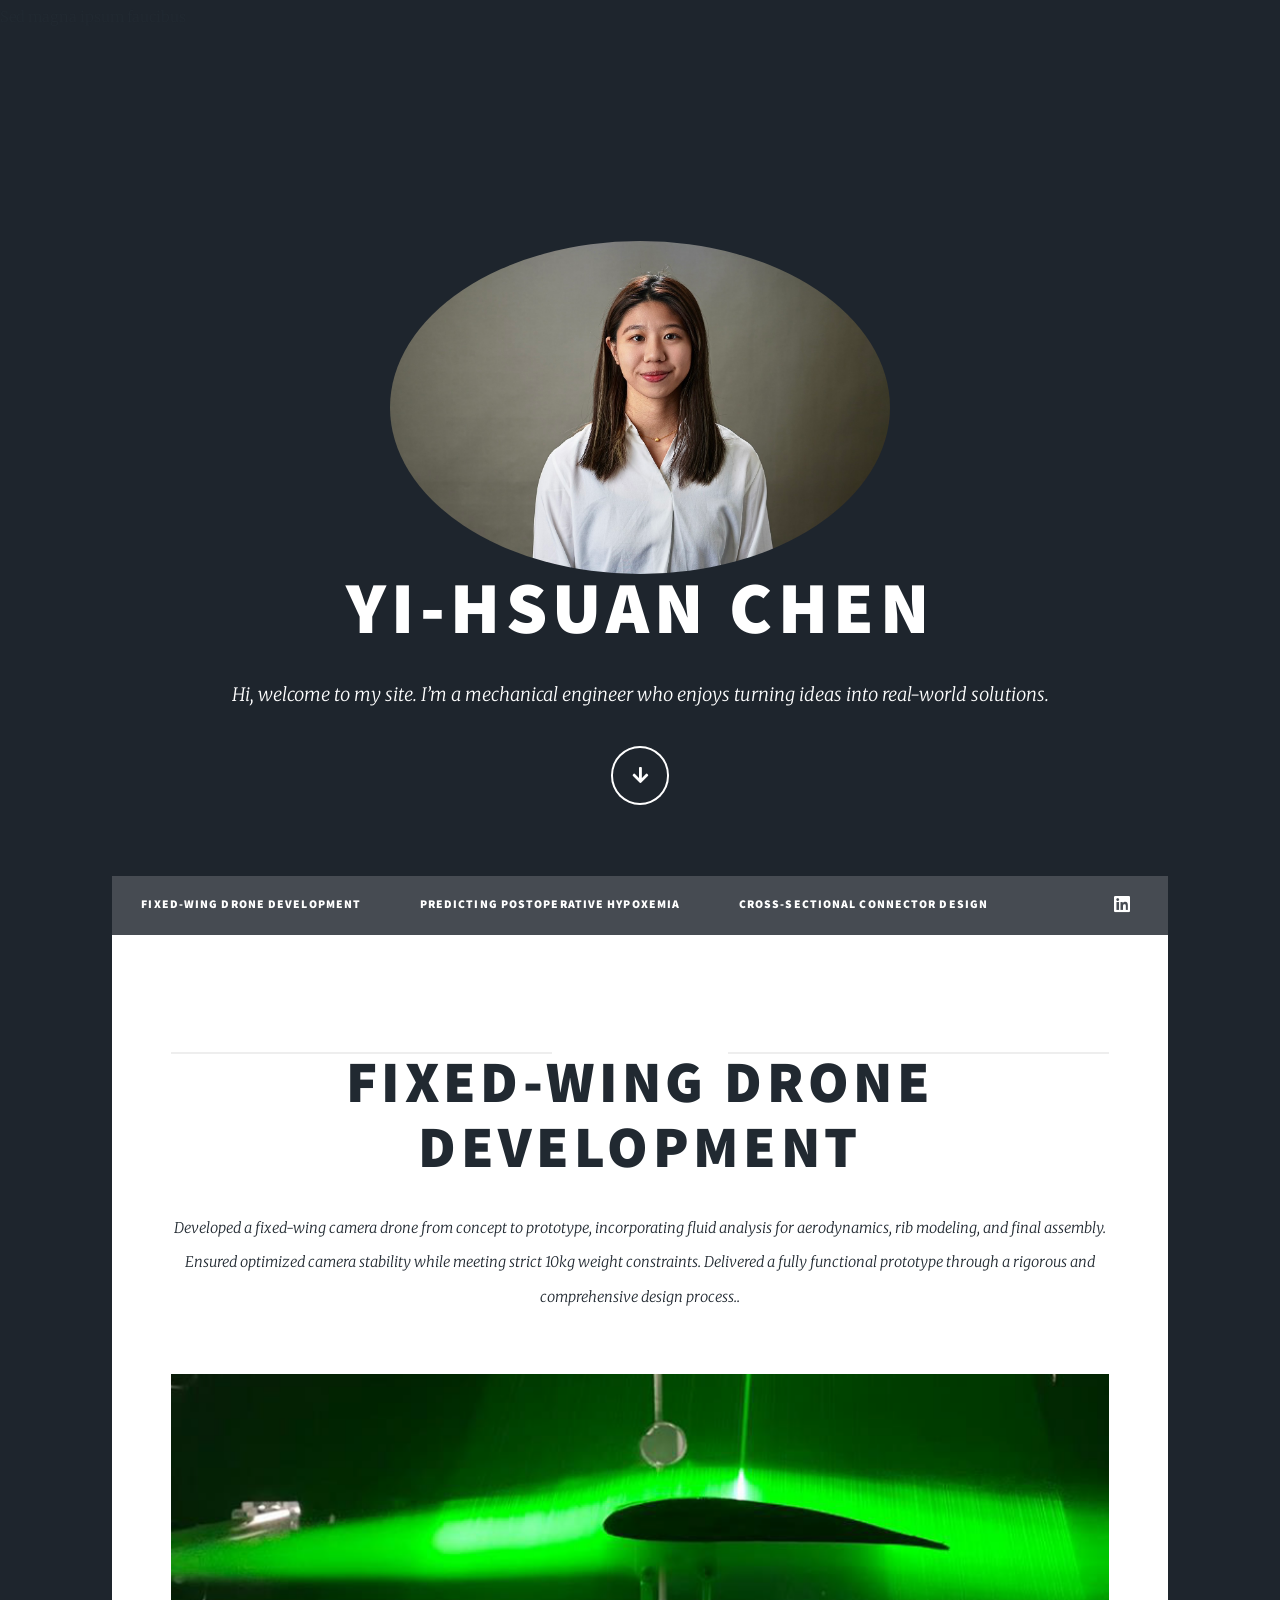
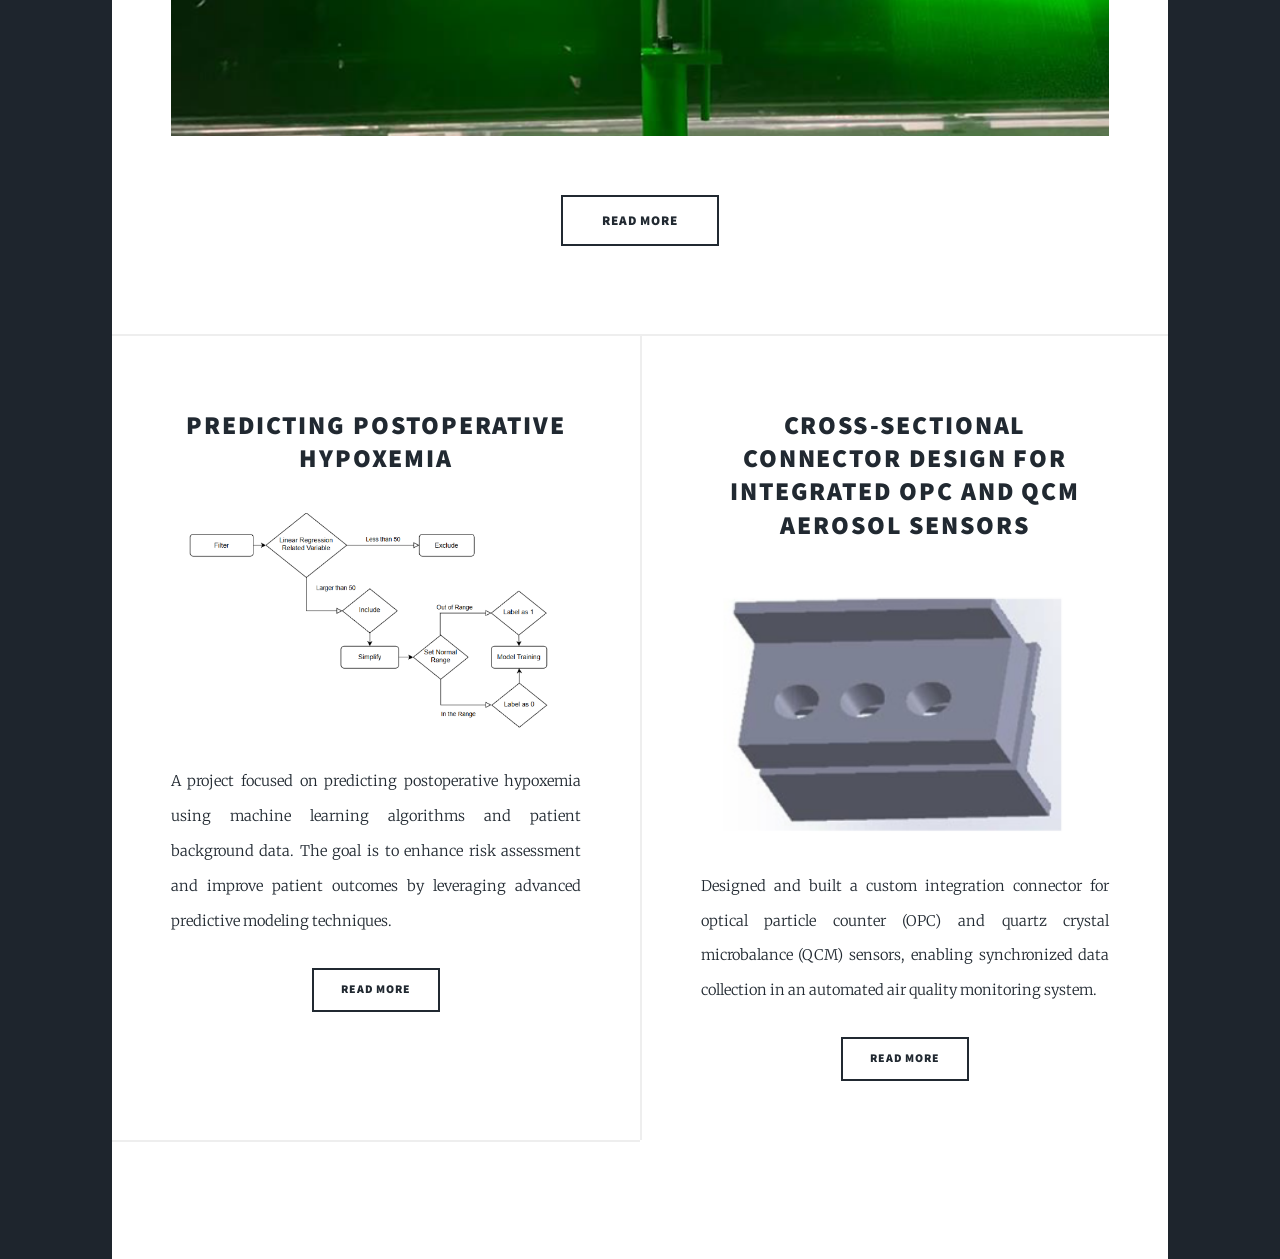
<file: index.html>
<!DOCTYPE HTML>
<!--
	Massively byy HTML5 UP
	html5up.net | @ajlkn
	Free for personal and commercial use under the CCA 3.0 license (html5up.net/license)
-->
Sed magna ipsum faucibus<html>
	<head>
		<title>Serena.Mechanical</title>
		<meta charset="utf-8" />
		<meta name="viewport" content="width=device-width, initial-scale=1, user-scalable=no" />
		<link rel="stylesheet" href="assets/css/main.css" />
		<noscript><link rel="stylesheet" href="assets/css/noscript.css" /></noscript>
	</head>
	<body class="is-preload">

		<!-- Wrapper -->

	

				<!-- Intro -->
					<div id="intro">
						<img src="images/me.jpg" alt="Your Photo" style="width: 500px; height: auto; border-radius: 50%;" />
						<h1>Yi-Hsuan Chen<br />
						</h1>
						<p>Hi, welcome to my site. I’m a mechanical engineer who enjoys turning ideas into real-world solutions. </p>
						<ul class="actions">
							<li><a href="#header" class="button icon solid solo fa-arrow-down scrolly">Continue</a></li>
						</ul>
					</div>

				<!-- Header -->
					<header id="header">
					</header>

				<!-- Nav -->
					<nav id="nav">
						<ul class="links">
							<li><a href="drone.html">Fixed-Wing Drone Development</a></li>
							<li><a href="data.html">Predicting Postoperative Hypoxemia</a></li>
							<li><a href="sensor.html">Cross-Sectional Connector Design</a></li>
						</ul>
						<ul class="icons">
							<li><a href="https://www.linkedin.com/in/yihsuan0chen/" class="icon brands fa-linkedin"><span class="label">Twitter</span></a></li>

						</ul>
					</nav>

				<!-- Main -->
					<div id="main">

						<!-- Featured Post -->
							<article class="post featured">
								<header class="major">
									<span class="date"></span>
									<h2><a href="#">Fixed-Wing Drone Development
										<br />
									</a></h2>
									<p>Developed a fixed-wing camera drone from concept to prototype, incorporating fluid analysis for aerodynamics, rib modeling, and final assembly. Ensured optimized camera stability while meeting strict 10kg weight constraints. Delivered a fully functional prototype through a rigorous and comprehensive design process..</p>
								</header>
								<a href="#" class="image main"><img src="images/pic06(08).png" alt="" /></a>
								<ul class="actions special">
									<li><a href="drone.html" class="button large">Read More</a></li>
								</ul>
							</article>

						<!-- Posts -->
							<section class="posts">
								<article>
									<header>
										<span class="date"></span>
										<h2><a href="#">Predicting Postoperative Hypoxemia<br />
									</a></h2>
									</header>
									<a href="#" class="image fit"><img src="images/pic08.png" alt="" /></a>
									<p>A project focused on predicting postoperative hypoxemia using machine learning algorithms and patient background data. The goal is to enhance risk assessment and improve patient outcomes by leveraging advanced predictive modeling techniques.</p>
									<ul class="actions special">
										<li><a href="data.html" class="button">Read More</a></li>
									</ul>
								</article>
								<article>
									<header>
										<span class="date"></span>
										<h2><a href="#">Cross-Sectional Connector Design for Integrated OPC and QCM Aerosol Sensors
											<br />
										</a></h2>
									</header>
									<a href="#" class="image fit"><img src="images/connector.png" alt="" /></a>
									<p>Designed and built a custom integration connector for optical particle counter (OPC) and quartz crystal microbalance (QCM) 
										sensors, enabling synchronized data collection in an automated air quality monitoring system. </p>
									<ul class="actions special">
										<li><a href="sensor.html" class="button">Read More</a></li>
									</ul>
								</article>
								<article>
									
							</section>



					</div>

				

		<!-- Scripts -->
			<script src="assets/js/jquery.min.js"></script>
			<script src="assets/js/jquery.scrollex.min.js"></script>
			<script src="assets/js/jquery.scrolly.min.js"></script>
			<script src="assets/js/browser.min.js"></script>
			<script src="assets/js/breakpoints.min.js"></script>
			<script src="assets/js/util.js"></script>
			<script src="assets/js/main.js"></script>

	</body>
</html>
</file>
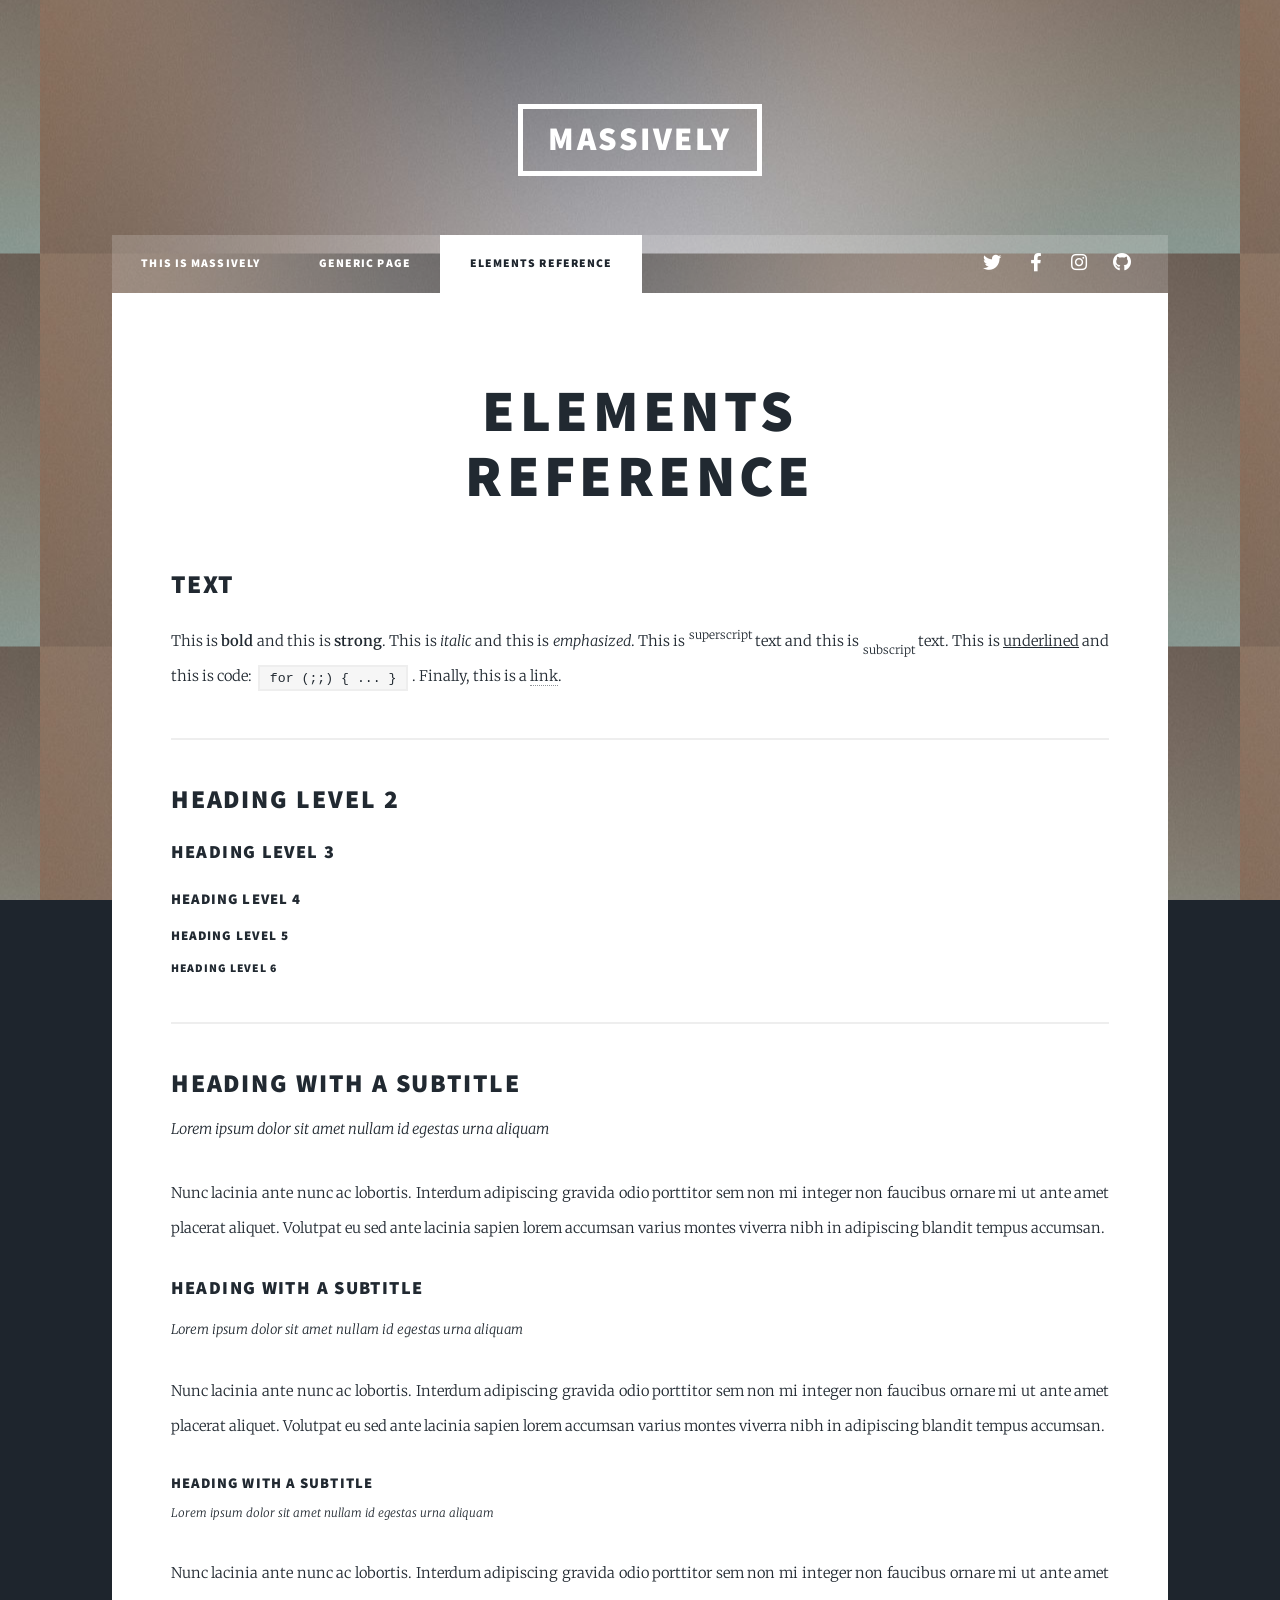
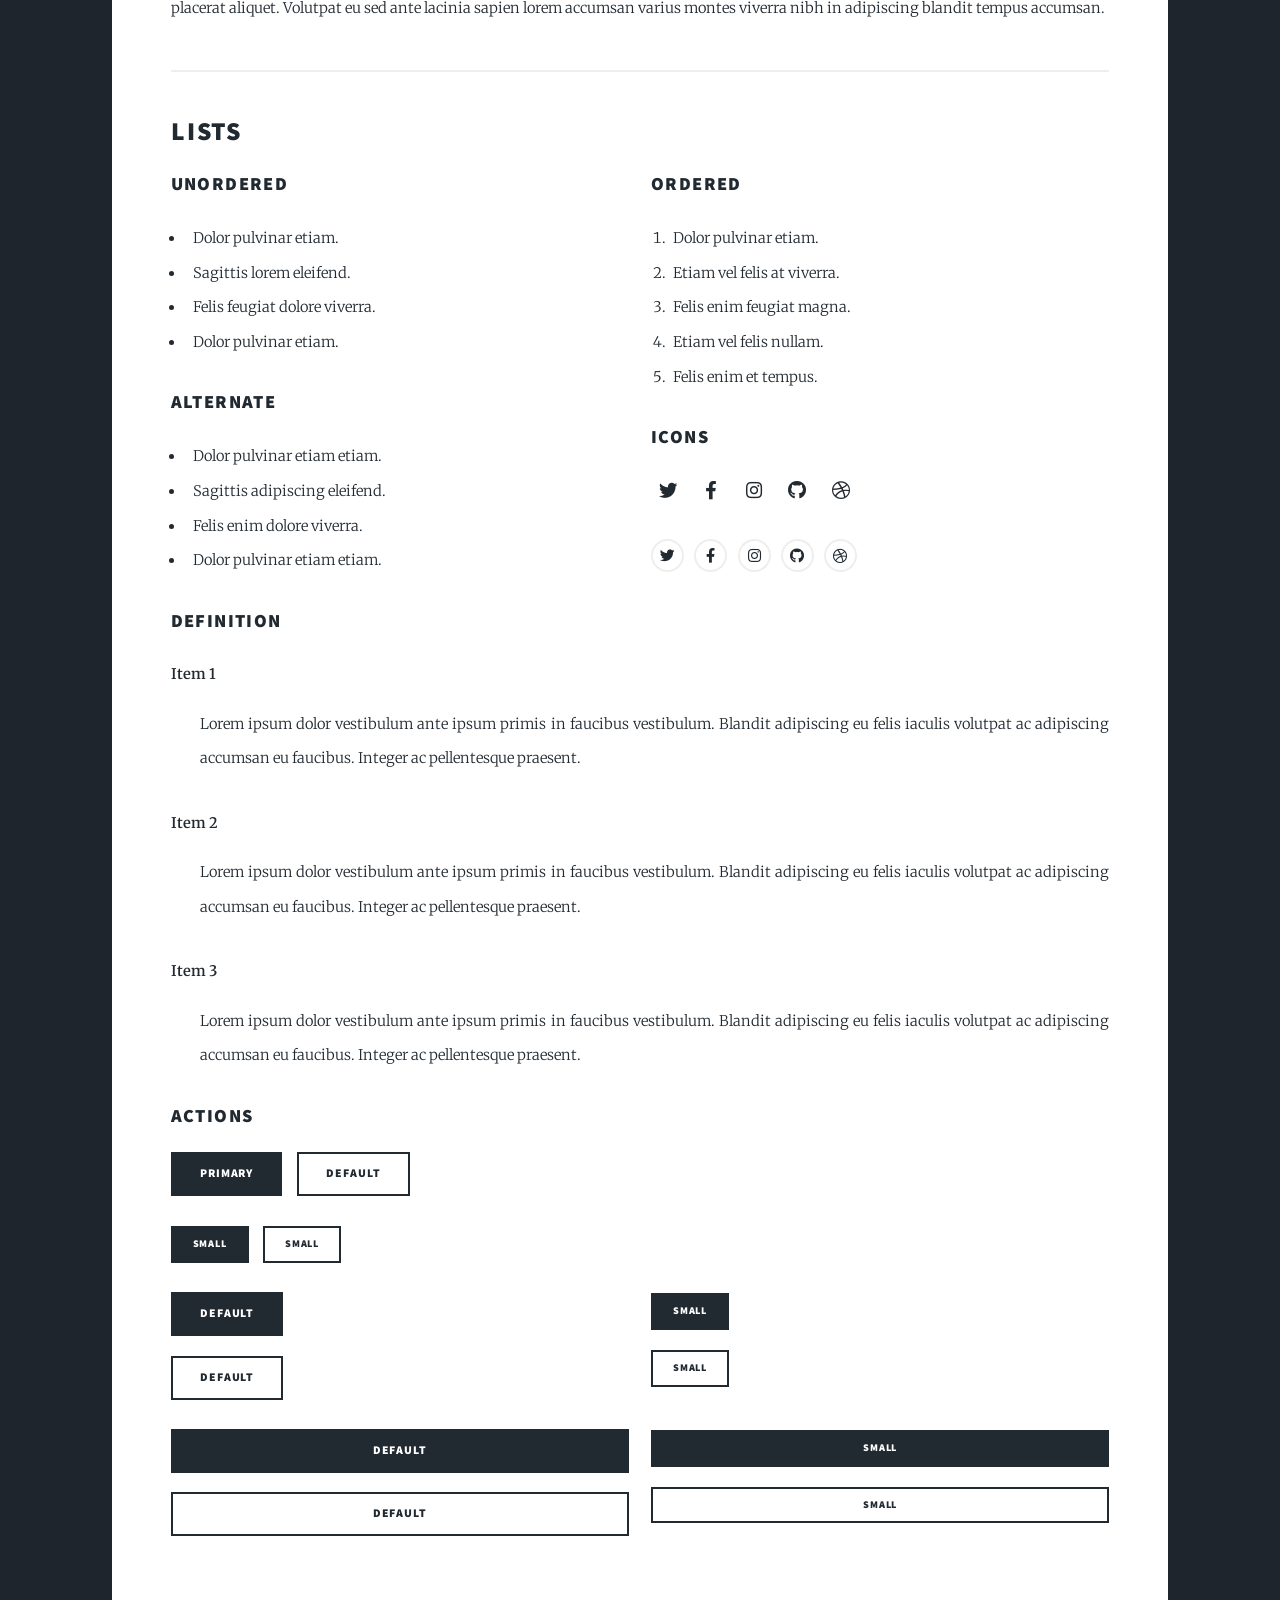
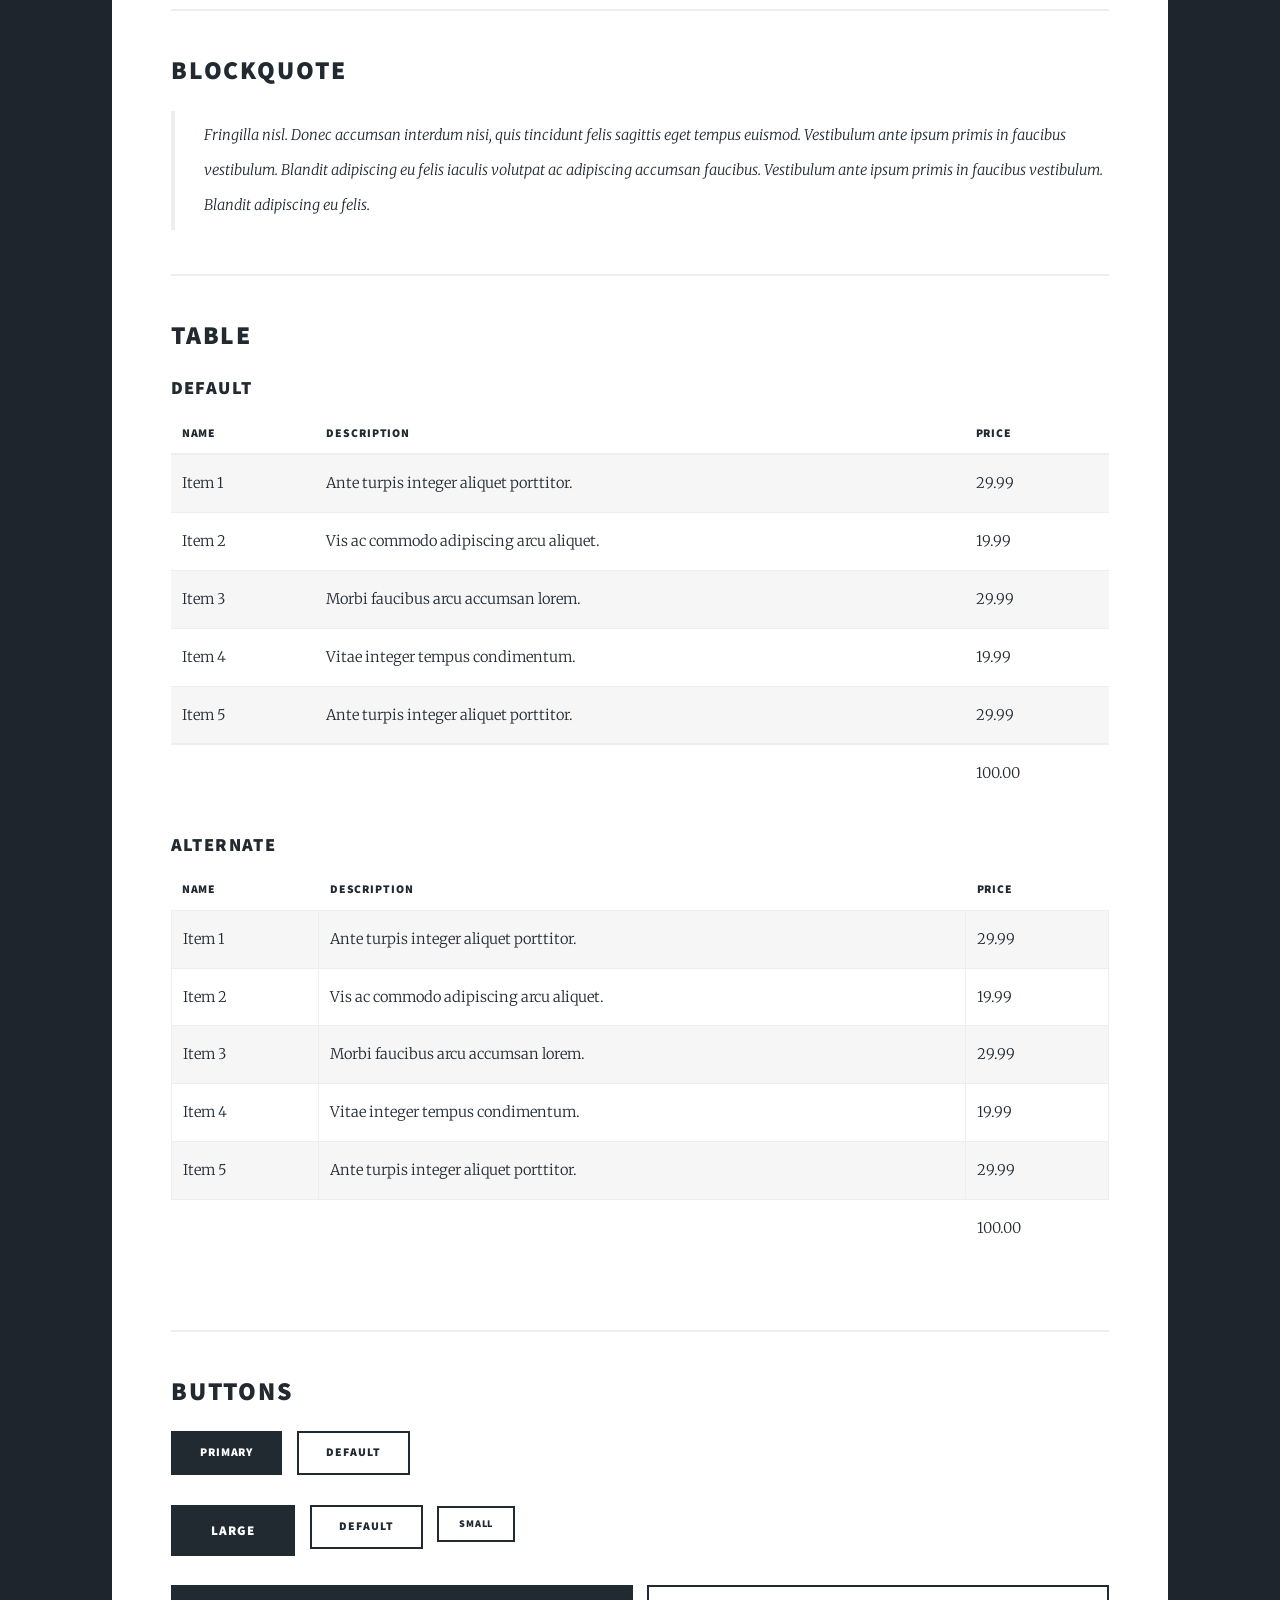
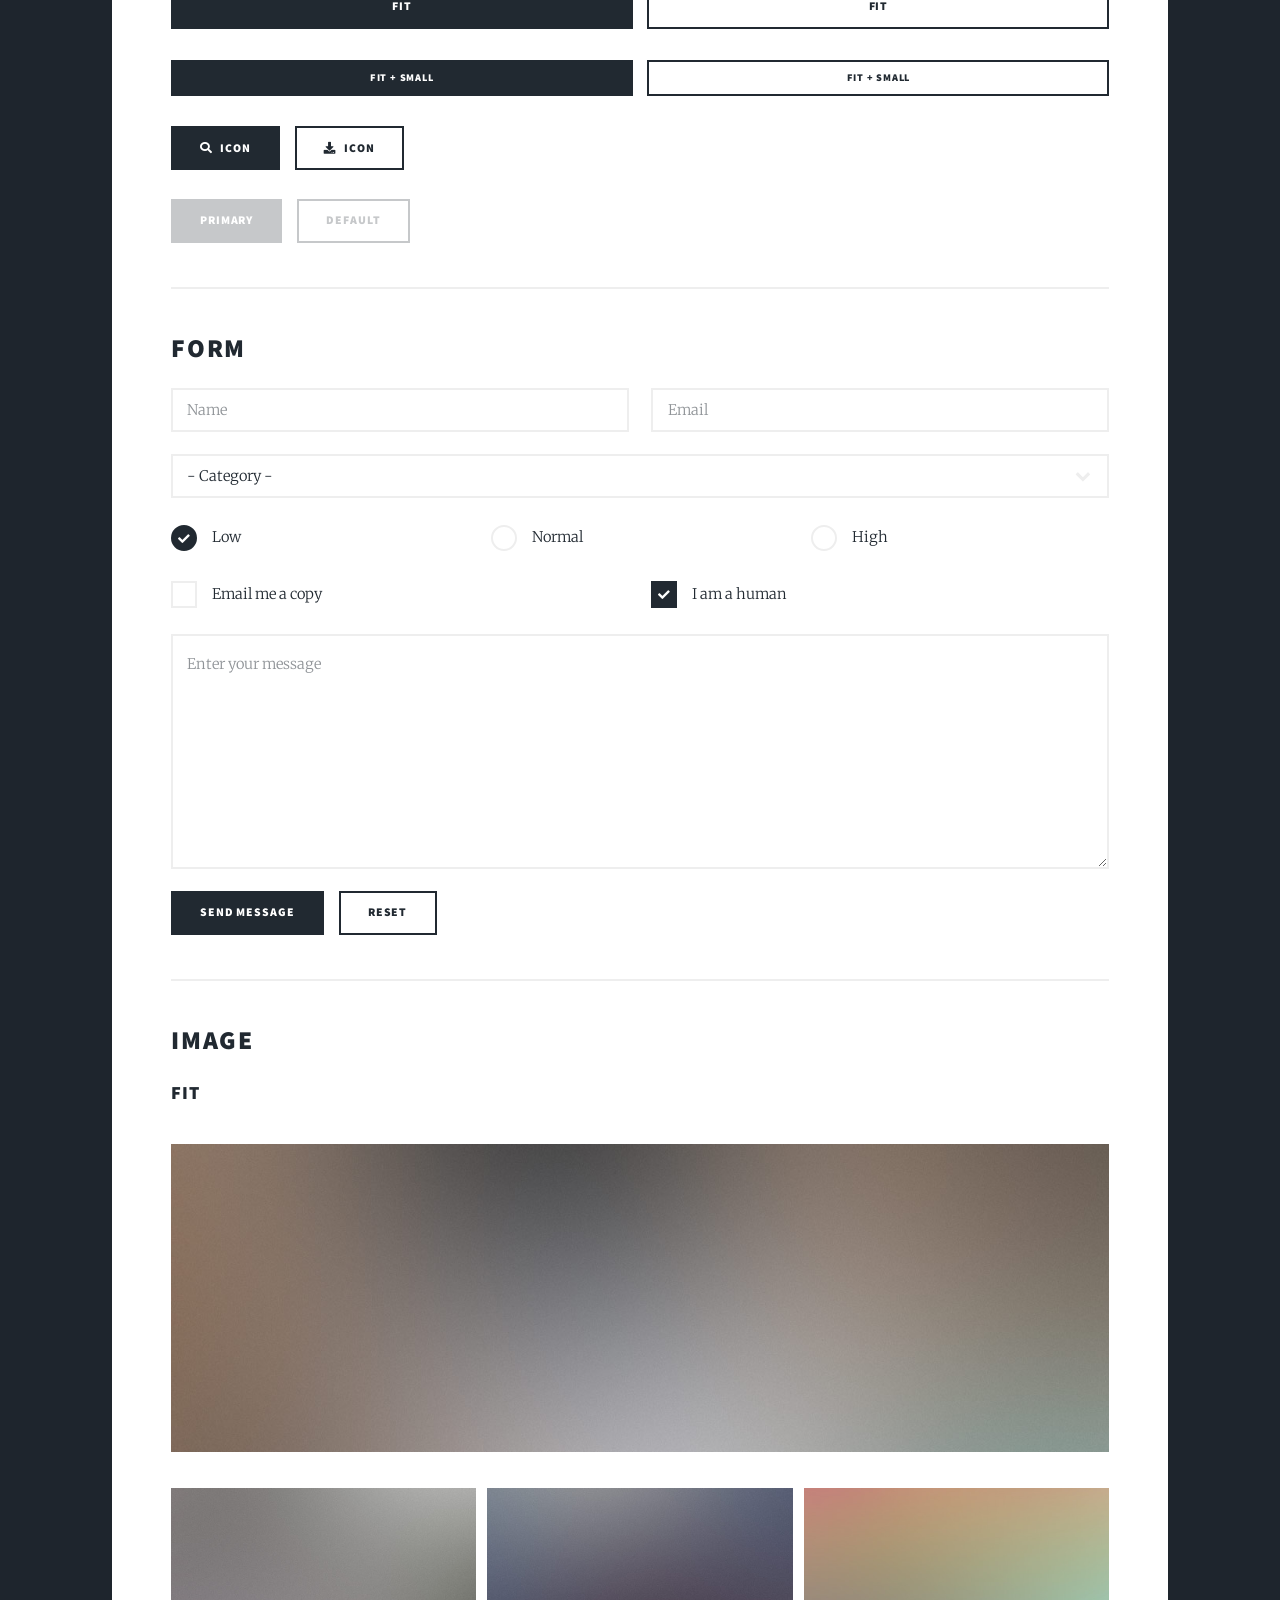
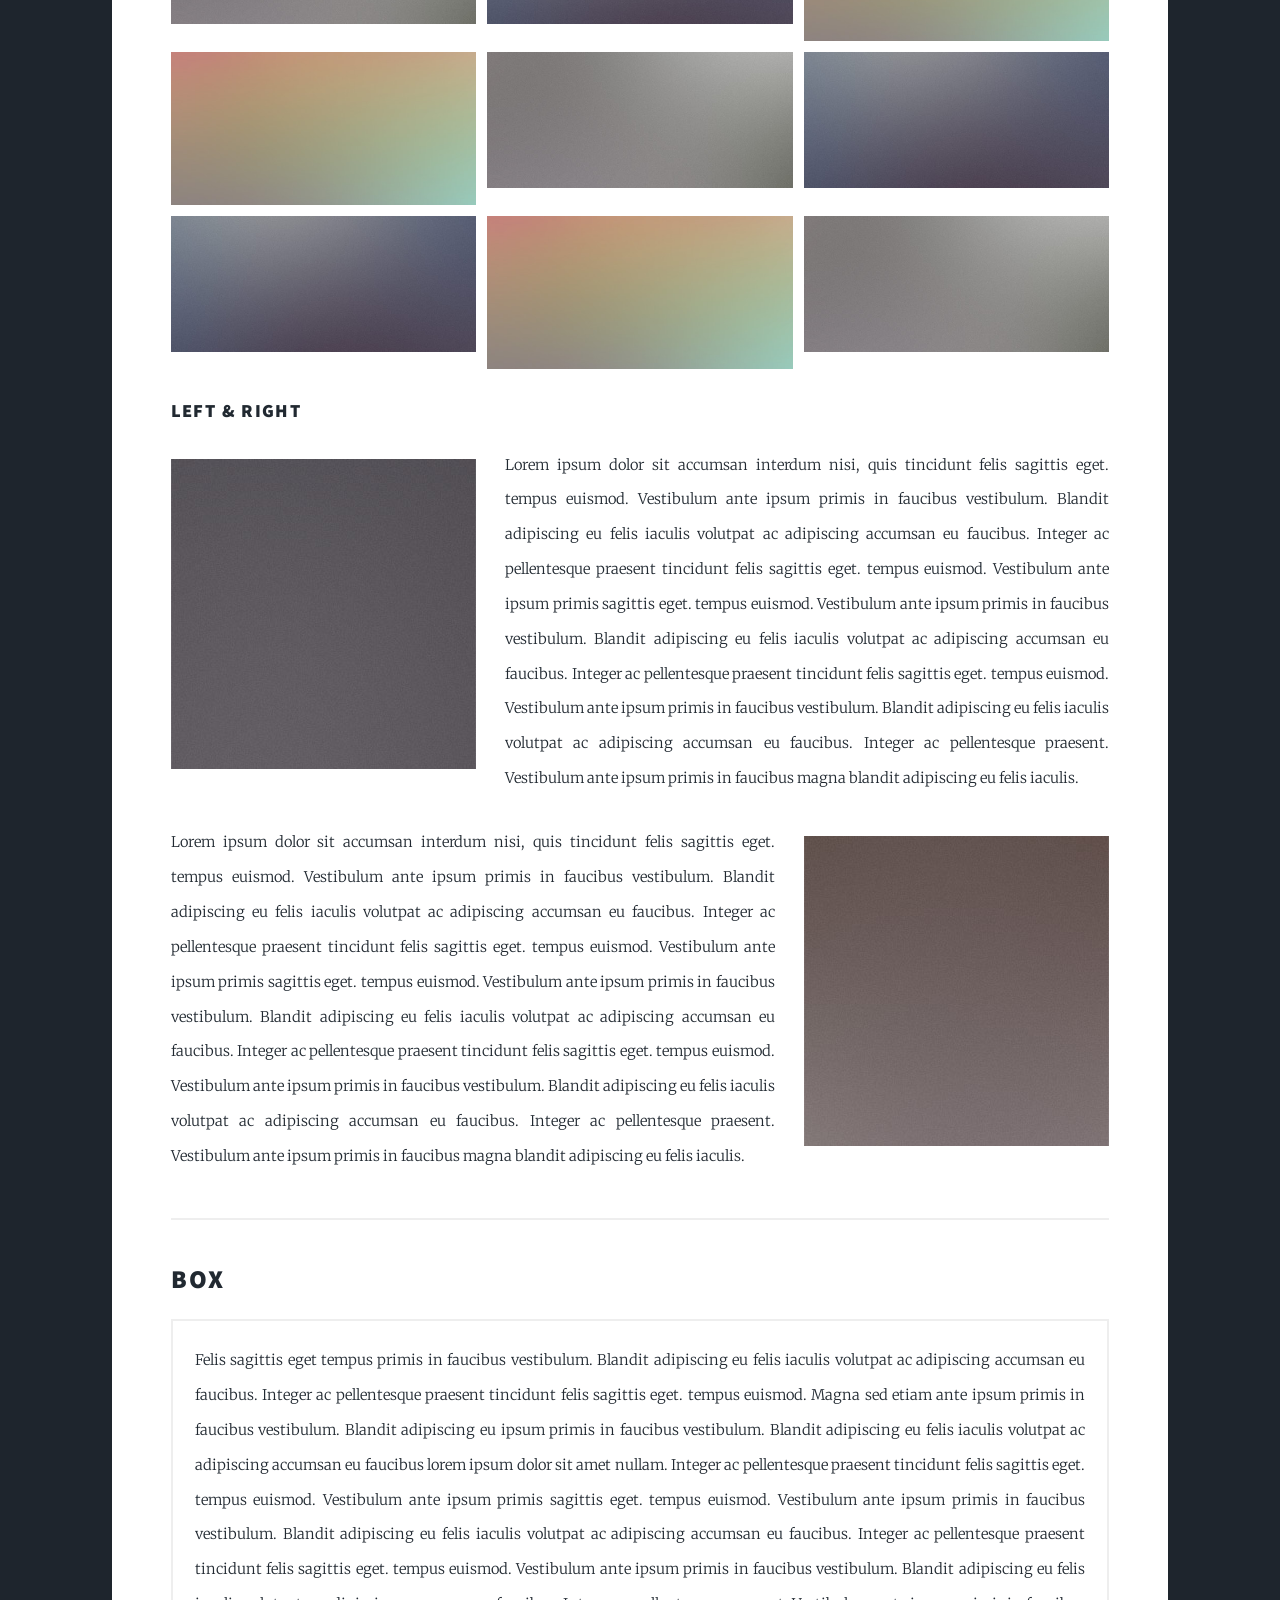
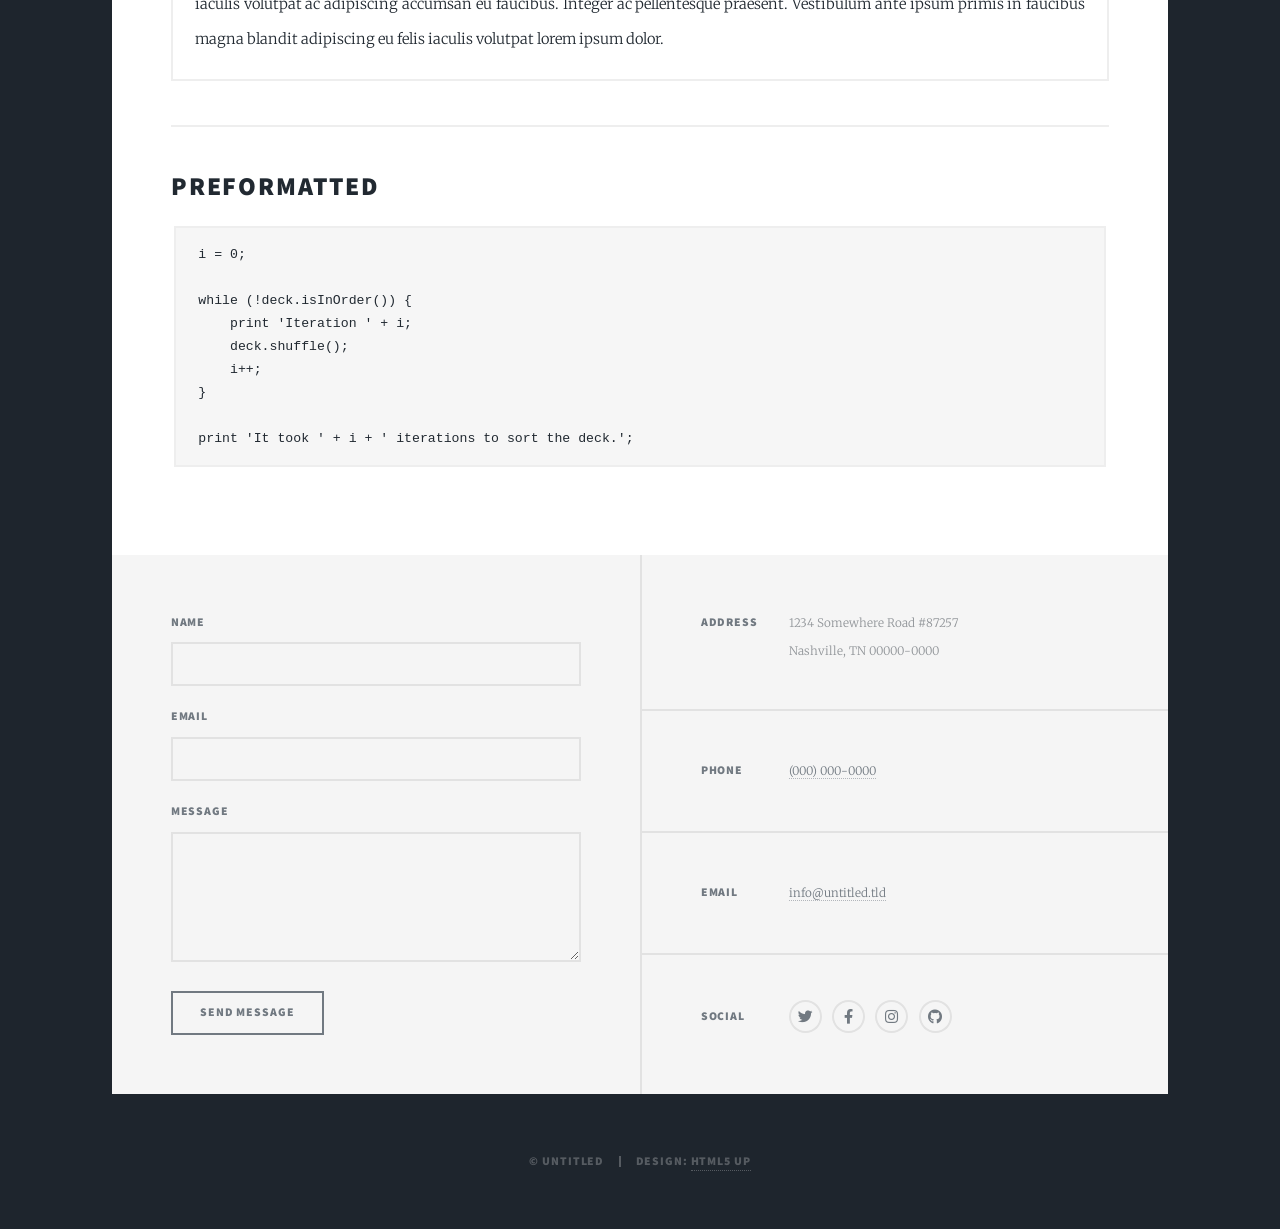
<file: elements.html>
<!DOCTYPE HTML>
<!--
	Massively by HTML5 UP
	html5up.net | @ajlkn
	Free for personal and commercial use under the CCA 3.0 license (html5up.net/license)
-->
<html>
	<head>
		<title>Elements Reference - Massively by HTML5 UP</title>
		<meta charset="utf-8" />
		<meta name="viewport" content="width=device-width, initial-scale=1, user-scalable=no" />
		<link rel="stylesheet" href="assets/css/main.css" />
		<noscript><link rel="stylesheet" href="assets/css/noscript.css" /></noscript>
	</head>
	<body class="is-preload">

		<!-- Wrapper -->
			<div id="wrapper">

				<!-- Header -->
					<header id="header">
						<a href="index.html" class="logo">Massively</a>
					</header>

				<!-- Nav -->
					<nav id="nav">
						<ul class="links">
							<li><a href="index.html">This is Massively</a></li>
							<li><a href="generic.html">Generic Page</a></li>
							<li class="active"><a href="elements.html">Elements Reference</a></li>
						</ul>
						<ul class="icons">
							<li><a href="#" class="icon brands fa-twitter"><span class="label">Twitter</span></a></li>
							<li><a href="#" class="icon brands fa-facebook-f"><span class="label">Facebook</span></a></li>
							<li><a href="#" class="icon brands fa-instagram"><span class="label">Instagram</span></a></li>
							<li><a href="#" class="icon brands fa-github"><span class="label">GitHub</span></a></li>
						</ul>
					</nav>

				<!-- Main -->
					<div id="main">

						<!-- Post -->
							<section class="post">
								<header class="major">
									<h1>Elements<br />
									Reference</h1>
								</header>

								<!-- Text stuff -->
									<h2>Text</h2>
									<p>This is <b>bold</b> and this is <strong>strong</strong>. This is <i>italic</i> and this is <em>emphasized</em>.
									This is <sup>superscript</sup> text and this is <sub>subscript</sub> text.
									This is <u>underlined</u> and this is code: <code>for (;;) { ... }</code>.
									Finally, this is a <a href="#">link</a>.</p>
									<hr />
									<h2>Heading Level 2</h2>
									<h3>Heading Level 3</h3>
									<h4>Heading Level 4</h4>
									<h5>Heading Level 5</h5>
									<h6>Heading Level 6</h6>
									<hr />
									<header>
										<h2>Heading with a Subtitle</h2>
										<p>Lorem ipsum dolor sit amet nullam id egestas urna aliquam</p>
									</header>
									<p>Nunc lacinia ante nunc ac lobortis. Interdum adipiscing gravida odio porttitor sem non mi integer non faucibus ornare mi ut ante amet placerat aliquet. Volutpat eu sed ante lacinia sapien lorem accumsan varius montes viverra nibh in adipiscing blandit tempus accumsan.</p>
									<header>
										<h3>Heading with a Subtitle</h3>
										<p>Lorem ipsum dolor sit amet nullam id egestas urna aliquam</p>
									</header>
									<p>Nunc lacinia ante nunc ac lobortis. Interdum adipiscing gravida odio porttitor sem non mi integer non faucibus ornare mi ut ante amet placerat aliquet. Volutpat eu sed ante lacinia sapien lorem accumsan varius montes viverra nibh in adipiscing blandit tempus accumsan.</p>
									<header>
										<h4>Heading with a Subtitle</h4>
										<p>Lorem ipsum dolor sit amet nullam id egestas urna aliquam</p>
									</header>
									<p>Nunc lacinia ante nunc ac lobortis. Interdum adipiscing gravida odio porttitor sem non mi integer non faucibus ornare mi ut ante amet placerat aliquet. Volutpat eu sed ante lacinia sapien lorem accumsan varius montes viverra nibh in adipiscing blandit tempus accumsan.</p>

									<hr />

								<!-- Lists -->
									<h2>Lists</h2>
									<div class="row">
										<div class="col-6 col-12-small">

											<h3>Unordered</h3>
											<ul>
												<li>Dolor pulvinar etiam.</li>
												<li>Sagittis lorem eleifend.</li>
												<li>Felis feugiat dolore viverra.</li>
												<li>Dolor pulvinar etiam.</li>
											</ul>

											<h3>Alternate</h3>
											<ul class="alt">
												<li>Dolor pulvinar etiam etiam.</li>
												<li>Sagittis adipiscing eleifend.</li>
												<li>Felis enim dolore viverra.</li>
												<li>Dolor pulvinar etiam etiam.</li>
											</ul>

										</div>
										<div class="col-6 col-12-small">

											<h3>Ordered</h3>
											<ol>
												<li>Dolor pulvinar etiam.</li>
												<li>Etiam vel felis at viverra.</li>
												<li>Felis enim feugiat magna.</li>
												<li>Etiam vel felis nullam.</li>
												<li>Felis enim et tempus.</li>
											</ol>

											<h3>Icons</h3>
											<ul class="icons">
												<li><a href="#" class="icon brands fa-twitter"><span class="label">Twitter</span></a></li>
												<li><a href="#" class="icon brands fa-facebook-f"><span class="label">Facebook</span></a></li>
												<li><a href="#" class="icon brands fa-instagram"><span class="label">Instagram</span></a></li>
												<li><a href="#" class="icon brands fa-github"><span class="label">Github</span></a></li>
												<li><a href="#" class="icon brands fa-dribbble"><span class="label">Dribbble</span></a></li>
											</ul>
											<ul class="icons alt">
												<li><a href="#" class="icon brands alt fa-twitter"><span class="label">Twitter</span></a></li>
												<li><a href="#" class="icon brands alt fa-facebook-f"><span class="label">Facebook</span></a></li>
												<li><a href="#" class="icon brands alt fa-instagram"><span class="label">Instagram</span></a></li>
												<li><a href="#" class="icon brands alt fa-github"><span class="label">Github</span></a></li>
												<li><a href="#" class="icon brands alt fa-dribbble"><span class="label">Dribbble</span></a></li>
											</ul>

										</div>
									</div>
									<h3>Definition</h3>
									<dl>
										<dt>Item 1</dt>
										<dd>
											<p>Lorem ipsum dolor vestibulum ante ipsum primis in faucibus vestibulum. Blandit adipiscing eu felis iaculis volutpat ac adipiscing accumsan eu faucibus. Integer ac pellentesque praesent.</p>
										</dd>
										<dt>Item 2</dt>
										<dd>
											<p>Lorem ipsum dolor vestibulum ante ipsum primis in faucibus vestibulum. Blandit adipiscing eu felis iaculis volutpat ac adipiscing accumsan eu faucibus. Integer ac pellentesque praesent.</p>
										</dd>
										<dt>Item 3</dt>
										<dd>
											<p>Lorem ipsum dolor vestibulum ante ipsum primis in faucibus vestibulum. Blandit adipiscing eu felis iaculis volutpat ac adipiscing accumsan eu faucibus. Integer ac pellentesque praesent.</p>
										</dd>
									</dl>

									<h3>Actions</h3>
									<ul class="actions">
										<li><a href="#" class="button primary">Primary</a></li>
										<li><a href="#" class="button">Default</a></li>
									</ul>
									<ul class="actions small">
										<li><a href="#" class="button primary small">Small</a></li>
										<li><a href="#" class="button small">Small</a></li>
									</ul>
									<div class="row">
										<div class="col-6 col-12-small">
											<ul class="actions stacked">
												<li><a href="#" class="button primary">Default</a></li>
												<li><a href="#" class="button">Default</a></li>
											</ul>
										</div>
										<div class="col-6 col-12-small">
											<ul class="actions stacked">
												<li><a href="#" class="button primary small">Small</a></li>
												<li><a href="#" class="button small">Small</a></li>
											</ul>
										</div>
									</div>
									<div class="row">
										<div class="col-6 col-12-small">
											<ul class="actions stacked">
												<li><a href="#" class="button primary fit">Default</a></li>
												<li><a href="#" class="button fit">Default</a></li>
											</ul>
										</div>
										<div class="col-6 col-12-small">
											<ul class="actions stacked">
												<li><a href="#" class="button primary small fit">Small</a></li>
												<li><a href="#" class="button small fit">Small</a></li>
											</ul>
										</div>
									</div>

									<hr />

								<!-- Blockquote -->
									<h2>Blockquote</h2>
									<blockquote>Fringilla nisl. Donec accumsan interdum nisi, quis tincidunt felis sagittis eget tempus euismod. Vestibulum ante ipsum primis in faucibus vestibulum. Blandit adipiscing eu felis iaculis volutpat ac adipiscing accumsan faucibus. Vestibulum ante ipsum primis in faucibus vestibulum. Blandit adipiscing eu felis.</blockquote>

									<hr />

								<!-- Table -->
									<h2>Table</h2>

									<h3>Default</h3>
									<div class="table-wrapper">
										<table>
											<thead>
												<tr>
													<th>Name</th>
													<th>Description</th>
													<th>Price</th>
												</tr>
											</thead>
											<tbody>
												<tr>
													<td>Item 1</td>
													<td>Ante turpis integer aliquet porttitor.</td>
													<td>29.99</td>
												</tr>
												<tr>
													<td>Item 2</td>
													<td>Vis ac commodo adipiscing arcu aliquet.</td>
													<td>19.99</td>
												</tr>
												<tr>
													<td>Item 3</td>
													<td> Morbi faucibus arcu accumsan lorem.</td>
													<td>29.99</td>
												</tr>
												<tr>
													<td>Item 4</td>
													<td>Vitae integer tempus condimentum.</td>
													<td>19.99</td>
												</tr>
												<tr>
													<td>Item 5</td>
													<td>Ante turpis integer aliquet porttitor.</td>
													<td>29.99</td>
												</tr>
											</tbody>
											<tfoot>
												<tr>
													<td colspan="2"></td>
													<td>100.00</td>
												</tr>
											</tfoot>
										</table>
									</div>

									<h3>Alternate</h3>
									<div class="table-wrapper">
										<table class="alt">
											<thead>
												<tr>
													<th>Name</th>
													<th>Description</th>
													<th>Price</th>
												</tr>
											</thead>
											<tbody>
												<tr>
													<td>Item 1</td>
													<td>Ante turpis integer aliquet porttitor.</td>
													<td>29.99</td>
												</tr>
												<tr>
													<td>Item 2</td>
													<td>Vis ac commodo adipiscing arcu aliquet.</td>
													<td>19.99</td>
												</tr>
												<tr>
													<td>Item 3</td>
													<td> Morbi faucibus arcu accumsan lorem.</td>
													<td>29.99</td>
												</tr>
												<tr>
													<td>Item 4</td>
													<td>Vitae integer tempus condimentum.</td>
													<td>19.99</td>
												</tr>
												<tr>
													<td>Item 5</td>
													<td>Ante turpis integer aliquet porttitor.</td>
													<td>29.99</td>
												</tr>
											</tbody>
											<tfoot>
												<tr>
													<td colspan="2"></td>
													<td>100.00</td>
												</tr>
											</tfoot>
										</table>
									</div>

									<hr />

								<!-- Buttons -->
									<h2>Buttons</h2>
									<ul class="actions">
										<li><a href="#" class="button primary">Primary</a></li>
										<li><a href="#" class="button">Default</a></li>
									</ul>
									<ul class="actions">
										<li><a href="#" class="button primary large">Large</a></li>
										<li><a href="#" class="button">Default</a></li>
										<li><a href="#" class="button small">Small</a></li>
									</ul>
									<ul class="actions fit">
										<li><a href="#" class="button primary fit">Fit</a></li>
										<li><a href="#" class="button fit">Fit</a></li>
									</ul>
									<ul class="actions fit small">
										<li><a href="#" class="button primary fit small">Fit + Small</a></li>
										<li><a href="#" class="button fit small">Fit + Small</a></li>
									</ul>
									<ul class="actions">
										<li><a href="#" class="button primary icon solid fa-search">Icon</a></li>
										<li><a href="#" class="button icon solid fa-download">Icon</a></li>
									</ul>
									<ul class="actions">
										<li><span class="button primary disabled">Primary</span></li>
										<li><span class="button disabled">Default</span></li>
									</ul>

									<hr />

								<!-- Form -->
									<h2>Form</h2>

									<form method="post" action="#">
										<div class="row gtr-uniform">
											<div class="col-6 col-12-xsmall">
												<input type="text" name="demo-name" id="demo-name" value="" placeholder="Name" />
											</div>
											<div class="col-6 col-12-xsmall">
												<input type="email" name="demo-email" id="demo-email" value="" placeholder="Email" />
											</div>
											<!-- Break -->
											<div class="col-12">
												<select name="demo-category" id="demo-category">
													<option value="">- Category -</option>
													<option value="1">Manufacturing</option>
													<option value="1">Shipping</option>
													<option value="1">Administration</option>
													<option value="1">Human Resources</option>
												</select>
											</div>
											<!-- Break -->
											<div class="col-4 col-12-small">
												<input type="radio" id="demo-priority-low" name="demo-priority" checked>
												<label for="demo-priority-low">Low</label>
											</div>
											<div class="col-4 col-12-small">
												<input type="radio" id="demo-priority-normal" name="demo-priority">
												<label for="demo-priority-normal">Normal</label>
											</div>
											<div class="col-4 col-12-small">
												<input type="radio" id="demo-priority-high" name="demo-priority">
												<label for="demo-priority-high">High</label>
											</div>
											<!-- Break -->
											<div class="col-6 col-12-small">
												<input type="checkbox" id="demo-copy" name="demo-copy">
												<label for="demo-copy">Email me a copy</label>
											</div>
											<div class="col-6 col-12-small">
												<input type="checkbox" id="demo-human" name="demo-human" checked>
												<label for="demo-human">I am a human</label>
											</div>
											<!-- Break -->
											<div class="col-12">
												<textarea name="demo-message" id="demo-message" placeholder="Enter your message" rows="6"></textarea>
											</div>
											<!-- Break -->
											<div class="col-12">
												<ul class="actions">
													<li><input type="submit" value="Send Message" class="primary" /></li>
													<li><input type="reset" value="Reset" /></li>
												</ul>
											</div>
										</div>
									</form>

									<hr />

								<!-- Image -->
									<h2>Image</h2>

									<h3>Fit</h3>
									<span class="image fit"><img src="images/pic01.jpg" alt="" /></span>
									<div class="box alt">
										<div class="row gtr-50 gtr-uniform">
											<div class="col-4"><span class="image fit"><img src="images/pic02.jpg" alt="" /></span></div>
											<div class="col-4"><span class="image fit"><img src="images/pic03.jpg" alt="" /></span></div>
											<div class="col-4"><span class="image fit"><img src="images/pic04.jpg" alt="" /></span></div>
											<!-- Break -->
											<div class="col-4"><span class="image fit"><img src="images/pic04.jpg" alt="" /></span></div>
											<div class="col-4"><span class="image fit"><img src="images/pic02.jpg" alt="" /></span></div>
											<div class="col-4"><span class="image fit"><img src="images/pic03.jpg" alt="" /></span></div>
											<!-- Break -->
											<div class="col-4"><span class="image fit"><img src="images/pic03.jpg" alt="" /></span></div>
											<div class="col-4"><span class="image fit"><img src="images/pic04.jpg" alt="" /></span></div>
											<div class="col-4"><span class="image fit"><img src="images/pic02.jpg" alt="" /></span></div>
										</div>
									</div>

									<h3>Left &amp; Right</h3>
									<p><span class="image left"><img src="images/pic08.jpg" alt="" /></span>Lorem ipsum dolor sit accumsan interdum nisi, quis tincidunt felis sagittis eget. tempus euismod. Vestibulum ante ipsum primis in faucibus vestibulum. Blandit adipiscing eu felis iaculis volutpat ac adipiscing accumsan eu faucibus. Integer ac pellentesque praesent tincidunt felis sagittis eget. tempus euismod. Vestibulum ante ipsum primis sagittis eget. tempus euismod. Vestibulum ante ipsum primis in faucibus vestibulum. Blandit adipiscing eu felis iaculis volutpat ac adipiscing accumsan eu faucibus. Integer ac pellentesque praesent tincidunt felis sagittis eget. tempus euismod. Vestibulum ante ipsum primis in faucibus vestibulum. Blandit adipiscing eu felis iaculis volutpat ac adipiscing accumsan eu faucibus. Integer ac pellentesque praesent. Vestibulum ante ipsum primis in faucibus magna blandit adipiscing eu felis iaculis.</p>
									<p><span class="image right"><img src="images/pic09.jpg" alt="" /></span>Lorem ipsum dolor sit accumsan interdum nisi, quis tincidunt felis sagittis eget. tempus euismod. Vestibulum ante ipsum primis in faucibus vestibulum. Blandit adipiscing eu felis iaculis volutpat ac adipiscing accumsan eu faucibus. Integer ac pellentesque praesent tincidunt felis sagittis eget. tempus euismod. Vestibulum ante ipsum primis sagittis eget. tempus euismod. Vestibulum ante ipsum primis in faucibus vestibulum. Blandit adipiscing eu felis iaculis volutpat ac adipiscing accumsan eu faucibus. Integer ac pellentesque praesent tincidunt felis sagittis eget. tempus euismod. Vestibulum ante ipsum primis in faucibus vestibulum. Blandit adipiscing eu felis iaculis volutpat ac adipiscing accumsan eu faucibus. Integer ac pellentesque praesent. Vestibulum ante ipsum primis in faucibus magna blandit adipiscing eu felis iaculis.</p>

									<hr />

								<!-- Box -->
									<h2>Box</h2>
									<div class="box">
										<p>Felis sagittis eget tempus primis in faucibus vestibulum. Blandit adipiscing eu felis iaculis volutpat ac adipiscing accumsan eu faucibus. Integer ac pellentesque praesent tincidunt felis sagittis eget. tempus euismod. Magna sed etiam ante ipsum primis in faucibus vestibulum. Blandit adipiscing eu ipsum primis in faucibus vestibulum. Blandit adipiscing eu felis iaculis volutpat ac adipiscing accumsan eu faucibus lorem ipsum dolor sit amet nullam. Integer ac pellentesque praesent tincidunt felis sagittis eget. tempus euismod. Vestibulum ante ipsum primis sagittis eget. tempus euismod. Vestibulum ante ipsum primis in faucibus vestibulum. Blandit adipiscing eu felis iaculis volutpat ac adipiscing accumsan eu faucibus. Integer ac pellentesque praesent tincidunt felis sagittis eget. tempus euismod. Vestibulum ante ipsum primis in faucibus vestibulum. Blandit adipiscing eu felis iaculis volutpat ac adipiscing accumsan eu faucibus. Integer ac pellentesque praesent. Vestibulum ante ipsum primis in faucibus magna blandit adipiscing eu felis iaculis volutpat lorem ipsum dolor.</p>
									</div>

									<hr />

								<!-- Preformatted Code -->
									<h2>Preformatted</h2>
									<pre><code>i = 0;

while (!deck.isInOrder()) {
    print 'Iteration ' + i;
    deck.shuffle();
    i++;
}

print 'It took ' + i + ' iterations to sort the deck.';
</code></pre>

							</section>

					</div>

				<!-- Footer -->
					<footer id="footer">
						<section>
							<form method="post" action="#">
								<div class="fields">
									<div class="field">
										<label for="name">Name</label>
										<input type="text" name="name" id="name" />
									</div>
									<div class="field">
										<label for="email">Email</label>
										<input type="text" name="email" id="email" />
									</div>
									<div class="field">
										<label for="message">Message</label>
										<textarea name="message" id="message" rows="3"></textarea>
									</div>
								</div>
								<ul class="actions">
									<li><input type="submit" value="Send Message" /></li>
								</ul>
							</form>
						</section>
						<section class="split contact">
							<section class="alt">
								<h3>Address</h3>
								<p>1234 Somewhere Road #87257<br />
								Nashville, TN 00000-0000</p>
							</section>
							<section>
								<h3>Phone</h3>
								<p><a href="#">(000) 000-0000</a></p>
							</section>
							<section>
								<h3>Email</h3>
								<p><a href="#">info@untitled.tld</a></p>
							</section>
							<section>
								<h3>Social</h3>
								<ul class="icons alt">
									<li><a href="#" class="icon brands alt fa-twitter"><span class="label">Twitter</span></a></li>
									<li><a href="#" class="icon brands alt fa-facebook-f"><span class="label">Facebook</span></a></li>
									<li><a href="#" class="icon brands alt fa-instagram"><span class="label">Instagram</span></a></li>
									<li><a href="#" class="icon brands alt fa-github"><span class="label">GitHub</span></a></li>
								</ul>
							</section>
						</section>
					</footer>

				<!-- Copyright -->
					<div id="copyright">
						<ul><li>&copy; Untitled</li><li>Design: <a href="https://html5up.net">HTML5 UP</a></li></ul>
					</div>

			</div>

		<!-- Scripts -->
			<script src="assets/js/jquery.min.js"></script>
			<script src="assets/js/jquery.scrollex.min.js"></script>
			<script src="assets/js/jquery.scrolly.min.js"></script>
			<script src="assets/js/browser.min.js"></script>
			<script src="assets/js/breakpoints.min.js"></script>
			<script src="assets/js/util.js"></script>
			<script src="assets/js/main.js"></script>

	</body>
</html>
</file>
<file: assets/css/main.css>
@import url(fontawesome-all.min.css);
@import url("https://fonts.googleapis.com/css?family=Merriweather:300,700,300italic,700italic|Source+Sans+Pro:900");

/*
	Massively by HTML5 UP
	html5up.net | @ajlkn
	Free for personal and commercial use under the CCA 3.0 license (html5up.net/license)
*/

html, body, div, span, applet, object,
iframe, h1, h2, h3, h4, h5, h6, p, blockquote,
pre, a, abbr, acronym, address, big, cite,
code, del, dfn, em, img, ins, kbd, q, s, samp,
small, strike, strong, sub, sup, tt, var, b,
u, i, center, dl, dt, dd, ol, ul, li, fieldset,
form, label, legend, table, caption, tbody,
tfoot, thead, tr, th, td, article, aside,
canvas, details, embed, figure, figcaption,
footer, header, hgroup, menu, nav, output, ruby,
section, summary, time, mark, audio, video {
	margin: 0;
	padding: 0;
	border: 0;
	font-size: 100%;
	font: inherit;
	vertical-align: baseline;}

article, aside, details, figcaption, figure,
footer, header, hgroup, menu, nav, section {
	display: block;}

body {
	line-height: 1;
}

ol, ul {
	list-style: none;
}

blockquote, q {
	quotes: none;
}

	blockquote:before, blockquote:after, q:before, q:after {
		content: '';
		content: none;
	}

table {
	border-collapse: collapse;
	border-spacing: 0;
}

body {
	-webkit-text-size-adjust: none;
}

mark {
	background-color: transparent;
	color: inherit;
}

input::-moz-focus-inner {
	border: 0;
	padding: 0;
}

input, select, textarea {
	-moz-appearance: none;
	-webkit-appearance: none;
	-ms-appearance: none;
	appearance: none;
}

/* Basic */

	@-ms-viewport {
		width: device-width;
	}

	body {
		-ms-overflow-style: scrollbar;
	}

	@media screen and (max-width: 480px) {

		html, body {
			min-width: 320px;
		}

	}

	html {
		box-sizing: border-box;
	}

	*, *:before, *:after {
		box-sizing: inherit;
	}

	body {
		background-color: #1e252d;
	}

		body.is-preload *, body.is-preload *:before, body.is-preload *:after {
			-moz-animation: none !important;
			-webkit-animation: none !important;
			-ms-animation: none !important;
			animation: none !important;
			-moz-transition: none !important;
			-webkit-transition: none !important;
			-ms-transition: none !important;
			transition: none !important;
		}

/* Type */

	html {
		font-size: 16pt;
	}

		@media screen and (max-width: 1680px) {

			html {
				font-size: 12pt;
			}

		}

		@media screen and (max-width: 1280px) {

			html {
				font-size: 11pt;
			}

		}

		@media screen and (max-width: 360px) {

			html {
				font-size: 10pt;
			}

		}

	body {
		color: #212931;
	}

	body, input, select, textarea {
		font-family: "Merriweather", Georgia, serif;
		font-weight: 300;
		font-size: 1rem;
		line-height: 2.375;
	}

	a {
		-moz-transition: color 0.2s ease-in-out, background-color 0.2s ease-in-out, border-color 0.2s ease-in-out, box-shadow 0.2s ease-in-out;
		-webkit-transition: color 0.2s ease-in-out, background-color 0.2s ease-in-out, border-color 0.2s ease-in-out, box-shadow 0.2s ease-in-out;
		-ms-transition: color 0.2s ease-in-out, background-color 0.2s ease-in-out, border-color 0.2s ease-in-out, box-shadow 0.2s ease-in-out;
		transition: color 0.2s ease-in-out, background-color 0.2s ease-in-out, border-color 0.2s ease-in-out, box-shadow 0.2s ease-in-out;
		border-bottom: dotted 1px;
		text-decoration: none;
	}

		a:hover {
			border-bottom-color: transparent;
		}

	strong, b {
		font-weight: 600;
	}

	em, i {
		font-style: italic;
	}

	p {
		text-align: justify;
		margin: 0 0 2rem 0;
	}

	h1, h2, h3, h4, h5, h6 {
		font-family: "Source Sans Pro", Helvetica, sans-serif;
		font-weight: 900;
		line-height: 1.5;
		letter-spacing: 0.075em;
		text-transform: uppercase;
		margin: 0 0 1rem 0;
	}

		h1 a, h2 a, h3 a, h4 a, h5 a, h6 a {
			border-bottom: 0;
			color: inherit;
			text-decoration: none;
		}

	h1 {
		font-size: 4rem;
		line-height: 1.1;
		margin: 0 0 2rem 0;
	}

	h2 {
		font-size: 1.75rem;
		line-height: 1.3;
		margin: 0 0 1.5rem 0;
	}

	h3 {
		font-size: 1.25rem;
		margin: 0 0 1.5rem 0;
	}

	h4 {
		font-size: 1rem;
	}

	h5 {
		font-size: 0.9rem;
	}

	h6 {
		font-size: 0.8rem;
	}

	sub {
		font-size: 0.8rem;
		position: relative;
		top: 0.5rem;
	}

	sup {
		font-size: 0.8rem;
		position: relative;
		top: -0.5rem;
	}

	blockquote {
		border-left: solid 4px;
		font-style: italic;
		margin: 0 0 2rem 0;
		padding: 0.5rem 0 0.5rem 2rem;
	}

	code {
		border: solid 2px;
		font-family: "Courier New", monospace;
		font-size: 0.9rem;
		margin: 0 0.25rem;
		padding: 0.25rem 0.65rem;
	}

	pre {
		-webkit-overflow-scrolling: touch;
		font-family: "Courier New", monospace;
		font-size: 0.9rem;
		margin: 0 0 2rem 0;
	}

		pre code {
			display: block;
			line-height: 1.75;
			padding: 1rem 1.5rem;
			overflow-x: auto;
		}

	hr {
		border: 0;
		border-bottom: solid 2px;
		margin: 3rem 0;
	}

		hr.major {
			margin: 5rem 0;
		}

	.align-left {
		text-align: left;
	}

	.align-center {
		text-align: center;
	}

	.align-right {
		text-align: right;
	}

	input, select, textarea {
		color: #212931;
	}

	a {
		color: #212931;
		border-bottom-color: rgba(33, 41, 49, 0.5);
	}

		a:hover {
			border-bottom-color: transparent;
			color: #18bfef !important;
		}

	strong, b {
		color: #212931;
	}

	h1, h2, h3, h4, h5, h6 {
		color: #212931;
	}

	blockquote {
		border-left-color: #eeeeee;
	}

	code {
		background: rgba(220, 220, 220, 0.25);
		border-color: #eeeeee;
	}

	hr {
		border-bottom-color: #eeeeee;
	}

/* Row */

	.row {
		display: flex;
		flex-wrap: wrap;
		box-sizing: border-box;
		align-items: stretch;
	}

		.row > * {
			box-sizing: border-box;
		}

		.row.gtr-uniform > * > :last-child {
			margin-bottom: 0;
		}

		.row.aln-left {
			justify-content: flex-start;
		}

		.row.aln-center {
			justify-content: center;
		}

		.row.aln-right {
			justify-content: flex-end;
		}

		.row.aln-top {
			align-items: flex-start;
		}

		.row.aln-middle {
			align-items: center;
		}

		.row.aln-bottom {
			align-items: flex-end;
		}

		.row > .imp {
			order: -1;
		}

		.row > .col-1 {
			width: 8.33333%;
		}

		.row > .off-1 {
			margin-left: 8.33333%;
		}

		.row > .col-2 {
			width: 16.66667%;
		}

		.row > .off-2 {
			margin-left: 16.66667%;
		}

		.row > .col-3 {
			width: 25%;
		}

		.row > .off-3 {
			margin-left: 25%;
		}

		.row > .col-4 {
			width: 33.33333%;
		}

		.row > .off-4 {
			margin-left: 33.33333%;
		}

		.row > .col-5 {
			width: 41.66667%;
		}

		.row > .off-5 {
			margin-left: 41.66667%;
		}

		.row > .col-6 {
			width: 50%;
		}

		.row > .off-6 {
			margin-left: 50%;
		}

		.row > .col-7 {
			width: 58.33333%;
		}

		.row > .off-7 {
			margin-left: 58.33333%;
		}

		.row > .col-8 {
			width: 66.66667%;
		}

		.row > .off-8 {
			margin-left: 66.66667%;
		}

		.row > .col-9 {
			width: 75%;
		}

		.row > .off-9 {
			margin-left: 75%;
		}

		.row > .col-10 {
			width: 83.33333%;
		}

		.row > .off-10 {
			margin-left: 83.33333%;
		}

		.row > .col-11 {
			width: 91.66667%;
		}

		.row > .off-11 {
			margin-left: 91.66667%;
		}

		.row > .col-12 {
			width: 100%;
		}

		.row > .off-12 {
			margin-left: 100%;
		}

		.row.gtr-0 {
			margin-top: 0;
			margin-left: 0rem;
		}

			.row.gtr-0 > * {
				padding: 0 0 0 0rem;
			}

			.row.gtr-0.gtr-uniform {
				margin-top: 0rem;
			}

				.row.gtr-0.gtr-uniform > * {
					padding-top: 0rem;
				}

		.row.gtr-25 {
			margin-top: 0;
			margin-left: -0.375rem;
		}

			.row.gtr-25 > * {
				padding: 0 0 0 0.375rem;
			}

			.row.gtr-25.gtr-uniform {
				margin-top: -0.375rem;
			}

				.row.gtr-25.gtr-uniform > * {
					padding-top: 0.375rem;
				}

		.row.gtr-50 {
			margin-top: 0;
			margin-left: -0.75rem;
		}

			.row.gtr-50 > * {
				padding: 0 0 0 0.75rem;
			}

			.row.gtr-50.gtr-uniform {
				margin-top: -0.75rem;
			}

				.row.gtr-50.gtr-uniform > * {
					padding-top: 0.75rem;
				}

		.row {
			margin-top: 0;
			margin-left: -1.5rem;
		}

			.row > * {
				padding: 0 0 0 1.5rem;
			}

			.row.gtr-uniform {
				margin-top: -1.5rem;
			}

				.row.gtr-uniform > * {
					padding-top: 1.5rem;
				}

		.row.gtr-150 {
			margin-top: 0;
			margin-left: -2.25rem;
		}

			.row.gtr-150 > * {
				padding: 0 0 0 2.25rem;
			}

			.row.gtr-150.gtr-uniform {
				margin-top: -2.25rem;
			}

				.row.gtr-150.gtr-uniform > * {
					padding-top: 2.25rem;
				}

		.row.gtr-200 {
			margin-top: 0;
			margin-left: -3rem;
		}

			.row.gtr-200 > * {
				padding: 0 0 0 3rem;
			}

			.row.gtr-200.gtr-uniform {
				margin-top: -3rem;
			}

				.row.gtr-200.gtr-uniform > * {
					padding-top: 3rem;
				}

		@media screen and (max-width: 1680px) {

			.row {
				display: flex;
				flex-wrap: wrap;
				box-sizing: border-box;
				align-items: stretch;
			}

				.row > * {
					box-sizing: border-box;
				}

				.row.gtr-uniform > * > :last-child {
					margin-bottom: 0;
				}

				.row.aln-left {
					justify-content: flex-start;
				}

				.row.aln-center {
					justify-content: center;
				}

				.row.aln-right {
					justify-content: flex-end;
				}

				.row.aln-top {
					align-items: flex-start;
				}

				.row.aln-middle {
					align-items: center;
				}

				.row.aln-bottom {
					align-items: flex-end;
				}

				.row > .imp-xlarge {
					order: -1;
				}

				.row > .col-1-xlarge {
					width: 8.33333%;
				}

				.row > .off-1-xlarge {
					margin-left: 8.33333%;
				}

				.row > .col-2-xlarge {
					width: 16.66667%;
				}

				.row > .off-2-xlarge {
					margin-left: 16.66667%;
				}

				.row > .col-3-xlarge {
					width: 25%;
				}

				.row > .off-3-xlarge {
					margin-left: 25%;
				}

				.row > .col-4-xlarge {
					width: 33.33333%;
				}

				.row > .off-4-xlarge {
					margin-left: 33.33333%;
				}

				.row > .col-5-xlarge {
					width: 41.66667%;
				}

				.row > .off-5-xlarge {
					margin-left: 41.66667%;
				}

				.row > .col-6-xlarge {
					width: 50%;
				}

				.row > .off-6-xlarge {
					margin-left: 50%;
				}

				.row > .col-7-xlarge {
					width: 58.33333%;
				}

				.row > .off-7-xlarge {
					margin-left: 58.33333%;
				}

				.row > .col-8-xlarge {
					width: 66.66667%;
				}

				.row > .off-8-xlarge {
					margin-left: 66.66667%;
				}

				.row > .col-9-xlarge {
					width: 75%;
				}

				.row > .off-9-xlarge {
					margin-left: 75%;
				}

				.row > .col-10-xlarge {
					width: 83.33333%;
				}

				.row > .off-10-xlarge {
					margin-left: 83.33333%;
				}

				.row > .col-11-xlarge {
					width: 91.66667%;
				}

				.row > .off-11-xlarge {
					margin-left: 91.66667%;
				}

				.row > .col-12-xlarge {
					width: 100%;
				}

				.row > .off-12-xlarge {
					margin-left: 100%;
				}

				.row.gtr-0 {
					margin-top: 0;
					margin-left: 0rem;
				}

					.row.gtr-0 > * {
						padding: 0 0 0 0rem;
					}

					.row.gtr-0.gtr-uniform {
						margin-top: 0rem;
					}

						.row.gtr-0.gtr-uniform > * {
							padding-top: 0rem;
						}

				.row.gtr-25 {
					margin-top: 0;
					margin-left: -0.375rem;
				}

					.row.gtr-25 > * {
						padding: 0 0 0 0.375rem;
					}

					.row.gtr-25.gtr-uniform {
						margin-top: -0.375rem;
					}

						.row.gtr-25.gtr-uniform > * {
							padding-top: 0.375rem;
						}

				.row.gtr-50 {
					margin-top: 0;
					margin-left: -0.75rem;
				}

					.row.gtr-50 > * {
						padding: 0 0 0 0.75rem;
					}

					.row.gtr-50.gtr-uniform {
						margin-top: -0.75rem;
					}

						.row.gtr-50.gtr-uniform > * {
							padding-top: 0.75rem;
						}

				.row {
					margin-top: 0;
					margin-left: -1.5rem;
				}

					.row > * {
						padding: 0 0 0 1.5rem;
					}

					.row.gtr-uniform {
						margin-top: -1.5rem;
					}

						.row.gtr-uniform > * {
							padding-top: 1.5rem;
						}

				.row.gtr-150 {
					margin-top: 0;
					margin-left: -2.25rem;
				}

					.row.gtr-150 > * {
						padding: 0 0 0 2.25rem;
					}

					.row.gtr-150.gtr-uniform {
						margin-top: -2.25rem;
					}

						.row.gtr-150.gtr-uniform > * {
							padding-top: 2.25rem;
						}

				.row.gtr-200 {
					margin-top: 0;
					margin-left: -3rem;
				}

					.row.gtr-200 > * {
						padding: 0 0 0 3rem;
					}

					.row.gtr-200.gtr-uniform {
						margin-top: -3rem;
					}

						.row.gtr-200.gtr-uniform > * {
							padding-top: 3rem;
						}

		}

		@media screen and (max-width: 1280px) {

			.row {
				display: flex;
				flex-wrap: wrap;
				box-sizing: border-box;
				align-items: stretch;
			}

				.row > * {
					box-sizing: border-box;
				}

				.row.gtr-uniform > * > :last-child {
					margin-bottom: 0;
				}

				.row.aln-left {
					justify-content: flex-start;
				}

				.row.aln-center {
					justify-content: center;
				}

				.row.aln-right {
					justify-content: flex-end;
				}

				.row.aln-top {
					align-items: flex-start;
				}

				.row.aln-middle {
					align-items: center;
				}

				.row.aln-bottom {
					align-items: flex-end;
				}

				.row > .imp-large {
					order: -1;
				}

				.row > .col-1-large {
					width: 8.33333%;
				}

				.row > .off-1-large {
					margin-left: 8.33333%;
				}

				.row > .col-2-large {
					width: 16.66667%;
				}

				.row > .off-2-large {
					margin-left: 16.66667%;
				}

				.row > .col-3-large {
					width: 25%;
				}

				.row > .off-3-large {
					margin-left: 25%;
				}

				.row > .col-4-large {
					width: 33.33333%;
				}

				.row > .off-4-large {
					margin-left: 33.33333%;
				}

				.row > .col-5-large {
					width: 41.66667%;
				}

				.row > .off-5-large {
					margin-left: 41.66667%;
				}

				.row > .col-6-large {
					width: 50%;
				}

				.row > .off-6-large {
					margin-left: 50%;
				}

				.row > .col-7-large {
					width: 58.33333%;
				}

				.row > .off-7-large {
					margin-left: 58.33333%;
				}

				.row > .col-8-large {
					width: 66.66667%;
				}

				.row > .off-8-large {
					margin-left: 66.66667%;
				}

				.row > .col-9-large {
					width: 75%;
				}

				.row > .off-9-large {
					margin-left: 75%;
				}

				.row > .col-10-large {
					width: 83.33333%;
				}

				.row > .off-10-large {
					margin-left: 83.33333%;
				}

				.row > .col-11-large {
					width: 91.66667%;
				}

				.row > .off-11-large {
					margin-left: 91.66667%;
				}

				.row > .col-12-large {
					width: 100%;
				}

				.row > .off-12-large {
					margin-left: 100%;
				}

				.row.gtr-0 {
					margin-top: 0;
					margin-left: 0rem;
				}

					.row.gtr-0 > * {
						padding: 0 0 0 0rem;
					}

					.row.gtr-0.gtr-uniform {
						margin-top: 0rem;
					}

						.row.gtr-0.gtr-uniform > * {
							padding-top: 0rem;
						}

				.row.gtr-25 {
					margin-top: 0;
					margin-left: -0.375rem;
				}

					.row.gtr-25 > * {
						padding: 0 0 0 0.375rem;
					}

					.row.gtr-25.gtr-uniform {
						margin-top: -0.375rem;
					}

						.row.gtr-25.gtr-uniform > * {
							padding-top: 0.375rem;
						}

				.row.gtr-50 {
					margin-top: 0;
					margin-left: -0.75rem;
				}

					.row.gtr-50 > * {
						padding: 0 0 0 0.75rem;
					}

					.row.gtr-50.gtr-uniform {
						margin-top: -0.75rem;
					}

						.row.gtr-50.gtr-uniform > * {
							padding-top: 0.75rem;
						}

				.row {
					margin-top: 0;
					margin-left: -1.5rem;
				}

					.row > * {
						padding: 0 0 0 1.5rem;
					}

					.row.gtr-uniform {
						margin-top: -1.5rem;
					}

						.row.gtr-uniform > * {
							padding-top: 1.5rem;
						}

				.row.gtr-150 {
					margin-top: 0;
					margin-left: -2.25rem;
				}

					.row.gtr-150 > * {
						padding: 0 0 0 2.25rem;
					}

					.row.gtr-150.gtr-uniform {
						margin-top: -2.25rem;
					}

						.row.gtr-150.gtr-uniform > * {
							padding-top: 2.25rem;
						}

				.row.gtr-200 {
					margin-top: 0;
					margin-left: -3rem;
				}

					.row.gtr-200 > * {
						padding: 0 0 0 3rem;
					}

					.row.gtr-200.gtr-uniform {
						margin-top: -3rem;
					}

						.row.gtr-200.gtr-uniform > * {
							padding-top: 3rem;
						}

		}

		@media screen and (max-width: 980px) {

			.row {
				display: flex;
				flex-wrap: wrap;
				box-sizing: border-box;
				align-items: stretch;
			}

				.row > * {
					box-sizing: border-box;
				}

				.row.gtr-uniform > * > :last-child {
					margin-bottom: 0;
				}

				.row.aln-left {
					justify-content: flex-start;
				}

				.row.aln-center {
					justify-content: center;
				}

				.row.aln-right {
					justify-content: flex-end;
				}

				.row.aln-top {
					align-items: flex-start;
				}

				.row.aln-middle {
					align-items: center;
				}

				.row.aln-bottom {
					align-items: flex-end;
				}

				.row > .imp-medium {
					order: -1;
				}

				.row > .col-1-medium {
					width: 8.33333%;
				}

				.row > .off-1-medium {
					margin-left: 8.33333%;
				}

				.row > .col-2-medium {
					width: 16.66667%;
				}

				.row > .off-2-medium {
					margin-left: 16.66667%;
				}

				.row > .col-3-medium {
					width: 25%;
				}

				.row > .off-3-medium {
					margin-left: 25%;
				}

				.row > .col-4-medium {
					width: 33.33333%;
				}

				.row > .off-4-medium {
					margin-left: 33.33333%;
				}

				.row > .col-5-medium {
					width: 41.66667%;
				}

				.row > .off-5-medium {
					margin-left: 41.66667%;
				}

				.row > .col-6-medium {
					width: 50%;
				}

				.row > .off-6-medium {
					margin-left: 50%;
				}

				.row > .col-7-medium {
					width: 58.33333%;
				}

				.row > .off-7-medium {
					margin-left: 58.33333%;
				}

				.row > .col-8-medium {
					width: 66.66667%;
				}

				.row > .off-8-medium {
					margin-left: 66.66667%;
				}

				.row > .col-9-medium {
					width: 75%;
				}

				.row > .off-9-medium {
					margin-left: 75%;
				}

				.row > .col-10-medium {
					width: 83.33333%;
				}

				.row > .off-10-medium {
					margin-left: 83.33333%;
				}

				.row > .col-11-medium {
					width: 91.66667%;
				}

				.row > .off-11-medium {
					margin-left: 91.66667%;
				}

				.row > .col-12-medium {
					width: 100%;
				}

				.row > .off-12-medium {
					margin-left: 100%;
				}

				.row.gtr-0 {
					margin-top: 0;
					margin-left: 0rem;
				}

					.row.gtr-0 > * {
						padding: 0 0 0 0rem;
					}

					.row.gtr-0.gtr-uniform {
						margin-top: 0rem;
					}

						.row.gtr-0.gtr-uniform > * {
							padding-top: 0rem;
						}

				.row.gtr-25 {
					margin-top: 0;
					margin-left: -0.375rem;
				}

					.row.gtr-25 > * {
						padding: 0 0 0 0.375rem;
					}

					.row.gtr-25.gtr-uniform {
						margin-top: -0.375rem;
					}

						.row.gtr-25.gtr-uniform > * {
							padding-top: 0.375rem;
						}

				.row.gtr-50 {
					margin-top: 0;
					margin-left: -0.75rem;
				}

					.row.gtr-50 > * {
						padding: 0 0 0 0.75rem;
					}

					.row.gtr-50.gtr-uniform {
						margin-top: -0.75rem;
					}

						.row.gtr-50.gtr-uniform > * {
							padding-top: 0.75rem;
						}

				.row {
					margin-top: 0;
					margin-left: -1.5rem;
				}

					.row > * {
						padding: 0 0 0 1.5rem;
					}

					.row.gtr-uniform {
						margin-top: -1.5rem;
					}

						.row.gtr-uniform > * {
							padding-top: 1.5rem;
						}

				.row.gtr-150 {
					margin-top: 0;
					margin-left: -2.25rem;
				}

					.row.gtr-150 > * {
						padding: 0 0 0 2.25rem;
					}

					.row.gtr-150.gtr-uniform {
						margin-top: -2.25rem;
					}

						.row.gtr-150.gtr-uniform > * {
							padding-top: 2.25rem;
						}

				.row.gtr-200 {
					margin-top: 0;
					margin-left: -3rem;
				}

					.row.gtr-200 > * {
						padding: 0 0 0 3rem;
					}

					.row.gtr-200.gtr-uniform {
						margin-top: -3rem;
					}

						.row.gtr-200.gtr-uniform > * {
							padding-top: 3rem;
						}

		}

		@media screen and (max-width: 736px) {

			.row {
				display: flex;
				flex-wrap: wrap;
				box-sizing: border-box;
				align-items: stretch;
			}

				.row > * {
					box-sizing: border-box;
				}

				.row.gtr-uniform > * > :last-child {
					margin-bottom: 0;
				}

				.row.aln-left {
					justify-content: flex-start;
				}

				.row.aln-center {
					justify-content: center;
				}

				.row.aln-right {
					justify-content: flex-end;
				}

				.row.aln-top {
					align-items: flex-start;
				}

				.row.aln-middle {
					align-items: center;
				}

				.row.aln-bottom {
					align-items: flex-end;
				}

				.row > .imp-small {
					order: -1;
				}

				.row > .col-1-small {
					width: 8.33333%;
				}

				.row > .off-1-small {
					margin-left: 8.33333%;
				}

				.row > .col-2-small {
					width: 16.66667%;
				}

				.row > .off-2-small {
					margin-left: 16.66667%;
				}

				.row > .col-3-small {
					width: 25%;
				}

				.row > .off-3-small {
					margin-left: 25%;
				}

				.row > .col-4-small {
					width: 33.33333%;
				}

				.row > .off-4-small {
					margin-left: 33.33333%;
				}

				.row > .col-5-small {
					width: 41.66667%;
				}

				.row > .off-5-small {
					margin-left: 41.66667%;
				}

				.row > .col-6-small {
					width: 50%;
				}

				.row > .off-6-small {
					margin-left: 50%;
				}

				.row > .col-7-small {
					width: 58.33333%;
				}

				.row > .off-7-small {
					margin-left: 58.33333%;
				}

				.row > .col-8-small {
					width: 66.66667%;
				}

				.row > .off-8-small {
					margin-left: 66.66667%;
				}

				.row > .col-9-small {
					width: 75%;
				}

				.row > .off-9-small {
					margin-left: 75%;
				}

				.row > .col-10-small {
					width: 83.33333%;
				}

				.row > .off-10-small {
					margin-left: 83.33333%;
				}

				.row > .col-11-small {
					width: 91.66667%;
				}

				.row > .off-11-small {
					margin-left: 91.66667%;
				}

				.row > .col-12-small {
					width: 100%;
				}

				.row > .off-12-small {
					margin-left: 100%;
				}

				.row.gtr-0 {
					margin-top: 0;
					margin-left: 0rem;
				}

					.row.gtr-0 > * {
						padding: 0 0 0 0rem;
					}

					.row.gtr-0.gtr-uniform {
						margin-top: 0rem;
					}

						.row.gtr-0.gtr-uniform > * {
							padding-top: 0rem;
						}

				.row.gtr-25 {
					margin-top: 0;
					margin-left: -0.375rem;
				}

					.row.gtr-25 > * {
						padding: 0 0 0 0.375rem;
					}

					.row.gtr-25.gtr-uniform {
						margin-top: -0.375rem;
					}

						.row.gtr-25.gtr-uniform > * {
							padding-top: 0.375rem;
						}

				.row.gtr-50 {
					margin-top: 0;
					margin-left: -0.75rem;
				}

					.row.gtr-50 > * {
						padding: 0 0 0 0.75rem;
					}

					.row.gtr-50.gtr-uniform {
						margin-top: -0.75rem;
					}

						.row.gtr-50.gtr-uniform > * {
							padding-top: 0.75rem;
						}

				.row {
					margin-top: 0;
					margin-left: -1.5rem;
				}

					.row > * {
						padding: 0 0 0 1.5rem;
					}

					.row.gtr-uniform {
						margin-top: -1.5rem;
					}

						.row.gtr-uniform > * {
							padding-top: 1.5rem;
						}

				.row.gtr-150 {
					margin-top: 0;
					margin-left: -2.25rem;
				}

					.row.gtr-150 > * {
						padding: 0 0 0 2.25rem;
					}

					.row.gtr-150.gtr-uniform {
						margin-top: -2.25rem;
					}

						.row.gtr-150.gtr-uniform > * {
							padding-top: 2.25rem;
						}

				.row.gtr-200 {
					margin-top: 0;
					margin-left: -3rem;
				}

					.row.gtr-200 > * {
						padding: 0 0 0 3rem;
					}

					.row.gtr-200.gtr-uniform {
						margin-top: -3rem;
					}

						.row.gtr-200.gtr-uniform > * {
							padding-top: 3rem;
						}

		}

		@media screen and (max-width: 480px) {

			.row {
				display: flex;
				flex-wrap: wrap;
				box-sizing: border-box;
				align-items: stretch;
			}

				.row > * {
					box-sizing: border-box;
				}

				.row.gtr-uniform > * > :last-child {
					margin-bottom: 0;
				}

				.row.aln-left {
					justify-content: flex-start;
				}

				.row.aln-center {
					justify-content: center;
				}

				.row.aln-right {
					justify-content: flex-end;
				}

				.row.aln-top {
					align-items: flex-start;
				}

				.row.aln-middle {
					align-items: center;
				}

				.row.aln-bottom {
					align-items: flex-end;
				}

				.row > .imp-xsmall {
					order: -1;
				}

				.row > .col-1-xsmall {
					width: 8.33333%;
				}

				.row > .off-1-xsmall {
					margin-left: 8.33333%;
				}

				.row > .col-2-xsmall {
					width: 16.66667%;
				}

				.row > .off-2-xsmall {
					margin-left: 16.66667%;
				}

				.row > .col-3-xsmall {
					width: 25%;
				}

				.row > .off-3-xsmall {
					margin-left: 25%;
				}

				.row > .col-4-xsmall {
					width: 33.33333%;
				}

				.row > .off-4-xsmall {
					margin-left: 33.33333%;
				}

				.row > .col-5-xsmall {
					width: 41.66667%;
				}

				.row > .off-5-xsmall {
					margin-left: 41.66667%;
				}

				.row > .col-6-xsmall {
					width: 50%;
				}

				.row > .off-6-xsmall {
					margin-left: 50%;
				}

				.row > .col-7-xsmall {
					width: 58.33333%;
				}

				.row > .off-7-xsmall {
					margin-left: 58.33333%;
				}

				.row > .col-8-xsmall {
					width: 66.66667%;
				}

				.row > .off-8-xsmall {
					margin-left: 66.66667%;
				}

				.row > .col-9-xsmall {
					width: 75%;
				}

				.row > .off-9-xsmall {
					margin-left: 75%;
				}

				.row > .col-10-xsmall {
					width: 83.33333%;
				}

				.row > .off-10-xsmall {
					margin-left: 83.33333%;
				}

				.row > .col-11-xsmall {
					width: 91.66667%;
				}

				.row > .off-11-xsmall {
					margin-left: 91.66667%;
				}

				.row > .col-12-xsmall {
					width: 100%;
				}

				.row > .off-12-xsmall {
					margin-left: 100%;
				}

				.row.gtr-0 {
					margin-top: 0;
					margin-left: 0rem;
				}

					.row.gtr-0 > * {
						padding: 0 0 0 0rem;
					}

					.row.gtr-0.gtr-uniform {
						margin-top: 0rem;
					}

						.row.gtr-0.gtr-uniform > * {
							padding-top: 0rem;
						}

				.row.gtr-25 {
					margin-top: 0;
					margin-left: -0.375rem;
				}

					.row.gtr-25 > * {
						padding: 0 0 0 0.375rem;
					}

					.row.gtr-25.gtr-uniform {
						margin-top: -0.375rem;
					}

						.row.gtr-25.gtr-uniform > * {
							padding-top: 0.375rem;
						}

				.row.gtr-50 {
					margin-top: 0;
					margin-left: -0.75rem;
				}

					.row.gtr-50 > * {
						padding: 0 0 0 0.75rem;
					}

					.row.gtr-50.gtr-uniform {
						margin-top: -0.75rem;
					}

						.row.gtr-50.gtr-uniform > * {
							padding-top: 0.75rem;
						}

				.row {
					margin-top: 0;
					margin-left: -1.5rem;
				}

					.row > * {
						padding: 0 0 0 1.5rem;
					}

					.row.gtr-uniform {
						margin-top: -1.5rem;
					}

						.row.gtr-uniform > * {
							padding-top: 1.5rem;
						}

				.row.gtr-150 {
					margin-top: 0;
					margin-left: -2.25rem;
				}

					.row.gtr-150 > * {
						padding: 0 0 0 2.25rem;
					}

					.row.gtr-150.gtr-uniform {
						margin-top: -2.25rem;
					}

						.row.gtr-150.gtr-uniform > * {
							padding-top: 2.25rem;
						}

				.row.gtr-200 {
					margin-top: 0;
					margin-left: -3rem;
				}

					.row.gtr-200 > * {
						padding: 0 0 0 3rem;
					}

					.row.gtr-200.gtr-uniform {
						margin-top: -3rem;
					}

						.row.gtr-200.gtr-uniform > * {
							padding-top: 3rem;
						}

		}

		@media screen and (max-width: 360px) {

			.row {
				display: flex;
				flex-wrap: wrap;
				box-sizing: border-box;
				align-items: stretch;
			}

				.row > * {
					box-sizing: border-box;
				}

				.row.gtr-uniform > * > :last-child {
					margin-bottom: 0;
				}

				.row.aln-left {
					justify-content: flex-start;
				}

				.row.aln-center {
					justify-content: center;
				}

				.row.aln-right {
					justify-content: flex-end;
				}

				.row.aln-top {
					align-items: flex-start;
				}

				.row.aln-middle {
					align-items: center;
				}

				.row.aln-bottom {
					align-items: flex-end;
				}

				.row > .imp-xxsmall {
					order: -1;
				}

				.row > .col-1-xxsmall {
					width: 8.33333%;
				}

				.row > .off-1-xxsmall {
					margin-left: 8.33333%;
				}

				.row > .col-2-xxsmall {
					width: 16.66667%;
				}

				.row > .off-2-xxsmall {
					margin-left: 16.66667%;
				}

				.row > .col-3-xxsmall {
					width: 25%;
				}

				.row > .off-3-xxsmall {
					margin-left: 25%;
				}

				.row > .col-4-xxsmall {
					width: 33.33333%;
				}

				.row > .off-4-xxsmall {
					margin-left: 33.33333%;
				}

				.row > .col-5-xxsmall {
					width: 41.66667%;
				}

				.row > .off-5-xxsmall {
					margin-left: 41.66667%;
				}

				.row > .col-6-xxsmall {
					width: 50%;
				}

				.row > .off-6-xxsmall {
					margin-left: 50%;
				}

				.row > .col-7-xxsmall {
					width: 58.33333%;
				}

				.row > .off-7-xxsmall {
					margin-left: 58.33333%;
				}

				.row > .col-8-xxsmall {
					width: 66.66667%;
				}

				.row > .off-8-xxsmall {
					margin-left: 66.66667%;
				}

				.row > .col-9-xxsmall {
					width: 75%;
				}

				.row > .off-9-xxsmall {
					margin-left: 75%;
				}

				.row > .col-10-xxsmall {
					width: 83.33333%;
				}

				.row > .off-10-xxsmall {
					margin-left: 83.33333%;
				}

				.row > .col-11-xxsmall {
					width: 91.66667%;
				}

				.row > .off-11-xxsmall {
					margin-left: 91.66667%;
				}

				.row > .col-12-xxsmall {
					width: 100%;
				}

				.row > .off-12-xxsmall {
					margin-left: 100%;
				}

				.row.gtr-0 {
					margin-top: 0;
					margin-left: 0rem;
				}

					.row.gtr-0 > * {
						padding: 0 0 0 0rem;
					}

					.row.gtr-0.gtr-uniform {
						margin-top: 0rem;
					}

						.row.gtr-0.gtr-uniform > * {
							padding-top: 0rem;
						}

				.row.gtr-25 {
					margin-top: 0;
					margin-left: -0.375rem;
				}

					.row.gtr-25 > * {
						padding: 0 0 0 0.375rem;
					}

					.row.gtr-25.gtr-uniform {
						margin-top: -0.375rem;
					}

						.row.gtr-25.gtr-uniform > * {
							padding-top: 0.375rem;
						}

				.row.gtr-50 {
					margin-top: 0;
					margin-left: -0.75rem;
				}

					.row.gtr-50 > * {
						padding: 0 0 0 0.75rem;
					}

					.row.gtr-50.gtr-uniform {
						margin-top: -0.75rem;
					}

						.row.gtr-50.gtr-uniform > * {
							padding-top: 0.75rem;
						}

				.row {
					margin-top: 0;
					margin-left: -1.5rem;
				}

					.row > * {
						padding: 0 0 0 1.5rem;
					}

					.row.gtr-uniform {
						margin-top: -1.5rem;
					}

						.row.gtr-uniform > * {
							padding-top: 1.5rem;
						}

				.row.gtr-150 {
					margin-top: 0;
					margin-left: -2.25rem;
				}

					.row.gtr-150 > * {
						padding: 0 0 0 2.25rem;
					}

					.row.gtr-150.gtr-uniform {
						margin-top: -2.25rem;
					}

						.row.gtr-150.gtr-uniform > * {
							padding-top: 2.25rem;
						}

				.row.gtr-200 {
					margin-top: 0;
					margin-left: -3rem;
				}

					.row.gtr-200 > * {
						padding: 0 0 0 3rem;
					}

					.row.gtr-200.gtr-uniform {
						margin-top: -3rem;
					}

						.row.gtr-200.gtr-uniform > * {
							padding-top: 3rem;
						}

		}

/* Box */

	.box {
		border: solid 2px;
		margin-bottom: 2rem;
		padding: 1.5rem;
	}

		.box > :last-child,
		.box > :last-child > :last-child,
		.box > :last-child > :last-child > :last-child {
			margin-bottom: 0;
		}

		.box.alt {
			border: 0;
			border-radius: 0;
			padding: 0;
		}

	.box {
		border-color: #eeeeee;
	}

/* Button */

	input[type="submit"],
	input[type="reset"],
	input[type="button"],
	button,
	.button {
		-moz-appearance: none;
		-webkit-appearance: none;
		-ms-appearance: none;
		appearance: none;
		-moz-transition: background-color 0.2s ease-in-out, box-shadow 0.2s ease-in-out, color 0.2s ease-in-out;
		-webkit-transition: background-color 0.2s ease-in-out, box-shadow 0.2s ease-in-out, color 0.2s ease-in-out;
		-ms-transition: background-color 0.2s ease-in-out, box-shadow 0.2s ease-in-out, color 0.2s ease-in-out;
		transition: background-color 0.2s ease-in-out, box-shadow 0.2s ease-in-out, color 0.2s ease-in-out;
		border: 0;
		border-radius: 0;
		cursor: pointer;
		display: inline-block;
		font-family: "Source Sans Pro", Helvetica, sans-serif;
		font-size: 0.8rem;
		font-weight: 900;
		letter-spacing: 0.075em;
		height: 3rem;
		line-height: 3rem;
		padding: 0 2rem;
		text-align: center;
		text-decoration: none;
		text-transform: uppercase;
		white-space: nowrap;
	}

		input[type="submit"].icon:before,
		input[type="reset"].icon:before,
		input[type="button"].icon:before,
		button.icon:before,
		.button.icon:before {
			margin-right: 0.5rem;
		}

		input[type="submit"].icon.solo,
		input[type="reset"].icon.solo,
		input[type="button"].icon.solo,
		button.icon.solo,
		.button.icon.solo {
			position: relative;
			width: 4rem;
			height: 4rem;
			line-height: 4rem;
			border-radius: 4rem;
			text-indent: 4rem;
			overflow: hidden;
			padding: 0;
			white-space: nowrap;
		}

			input[type="submit"].icon.solo:before,
			input[type="reset"].icon.solo:before,
			input[type="button"].icon.solo:before,
			button.icon.solo:before,
			.button.icon.solo:before {
				position: absolute;
				display: block;
				top: 0;
				left: 0;
				width: inherit;
				height: inherit;
				line-height: inherit;
				font-size: 1.25rem;
				margin-right: 0;
				text-align: center;
				text-indent: 0;
			}

		input[type="submit"].fit,
		input[type="reset"].fit,
		input[type="button"].fit,
		button.fit,
		.button.fit {
			width: 100%;
		}

		input[type="submit"].small,
		input[type="reset"].small,
		input[type="button"].small,
		button.small,
		.button.small {
			font-size: 0.7rem;
			height: 2.5rem;
			line-height: 2.5rem;
			padding: 0 1.5rem;
		}

		input[type="submit"].large,
		input[type="reset"].large,
		input[type="button"].large,
		button.large,
		.button.large {
			font-size: 0.9rem;
			height: 3.5rem;
			line-height: 3.5rem;
			padding: 0 2.75rem;
		}

		@media screen and (max-width: 980px) {

			input[type="submit"],
			input[type="reset"],
			input[type="button"],
			button,
			.button {
				font-size: 0.9rem;
				height: 3.25rem;
				line-height: 3.25rem;
			}

				input[type="submit"].large,
				input[type="reset"].large,
				input[type="button"].large,
				button.large,
				.button.large {
					font-size: 1rem;
					height: 3.75rem;
					line-height: 3.75rem;
				}

		}

		input[type="submit"].disabled, input[type="submit"]:disabled,
		input[type="reset"].disabled,
		input[type="reset"]:disabled,
		input[type="button"].disabled,
		input[type="button"]:disabled,
		button.disabled,
		button:disabled,
		.button.disabled,
		.button:disabled {
			pointer-events: none;
			opacity: 0.25;
		}

	input[type="submit"],
	input[type="reset"],
	input[type="button"],
	button,
	.button {
		background-color: transparent;
		box-shadow: inset 0 0 0 2px #212931;
		color: #212931 !important;
	}

		input[type="submit"]:hover,
		input[type="reset"]:hover,
		input[type="button"]:hover,
		button:hover,
		.button:hover {
			box-shadow: inset 0 0 0 2px #18bfef;
			color: #18bfef !important;
		}

		input[type="submit"].primary,
		input[type="reset"].primary,
		input[type="button"].primary,
		button.primary,
		.button.primary {
			background-color: #212931;
			box-shadow: none;
			color: #ffffff !important;
		}

			input[type="submit"].primary:hover,
			input[type="reset"].primary:hover,
			input[type="button"].primary:hover,
			button.primary:hover,
			.button.primary:hover {
				background-color: #18bfef;
			}

/* Form */

	form {
		margin: 0 0 2rem 0;
	}

		form > :last-child {
			margin-bottom: 0;
		}

		form > .fields {
			display: -moz-flex;
			display: -webkit-flex;
			display: -ms-flex;
			display: flex;
			-moz-flex-wrap: wrap;
			-webkit-flex-wrap: wrap;
			-ms-flex-wrap: wrap;
			flex-wrap: wrap;
			width: calc(100% + 3rem);
			margin: -1.5rem 0 2rem -1.5rem;
		}

			form > .fields > .field {
				-moz-flex-grow: 0;
				-webkit-flex-grow: 0;
				-ms-flex-grow: 0;
				flex-grow: 0;
				-moz-flex-shrink: 0;
				-webkit-flex-shrink: 0;
				-ms-flex-shrink: 0;
				flex-shrink: 0;
				padding: 1.5rem 0 0 1.5rem;
				width: calc(100% - 1.5rem);
			}

				form > .fields > .field.half {
					width: calc(50% - 0.75rem);
				}

				form > .fields > .field.third {
					width: calc(100%/3 - 0.5rem);
				}

				form > .fields > .field.quarter {
					width: calc(25% - 0.375rem);
				}

		@media screen and (max-width: 480px) {

			form > .fields {
				width: calc(100% + 3rem);
				margin: -1.5rem 0 2rem -1.5rem;
			}

				form > .fields > .field {
					padding: 1.5rem 0 0 1.5rem;
					width: calc(100% - 1.5rem);
				}

					form > .fields > .field.half {
						width: calc(100% - 1.5rem);
					}

					form > .fields > .field.third {
						width: calc(100% - 1.5rem);
					}

					form > .fields > .field.quarter {
						width: calc(100% - 1.5rem);
					}

		}

	label {
		display: block;
		font-family: "Source Sans Pro", Helvetica, sans-serif;
		font-weight: 900;
		line-height: 1.5;
		letter-spacing: 0.075em;
		font-size: 0.8rem;
		text-transform: uppercase;
		margin: 0 0 0.75rem 0;
	}

		@media screen and (max-width: 980px) {

			label {
				font-size: 0.9rem;
			}

		}

	input[type="text"],
	input[type="password"],
	input[type="email"],
	select,
	textarea {
		-moz-appearance: none;
		-webkit-appearance: none;
		-ms-appearance: none;
		appearance: none;
		background: transparent;
		border-radius: 0;
		border: solid 2px;
		color: inherit;
		display: block;
		outline: 0;
		padding: 0 1rem;
		text-decoration: none;
		width: 100%;
	}

		input[type="text"]:invalid,
		input[type="password"]:invalid,
		input[type="email"]:invalid,
		select:invalid,
		textarea:invalid {
			box-shadow: none;
		}

	select {
		background-size: 1.25rem;
		background-repeat: no-repeat;
		background-position: calc(100% - 1rem) center;
		height: 3rem;
		padding-right: 3rem;
		text-overflow: ellipsis;
	}

		select:focus::-ms-value {
			background-color: transparent;
		}

		select::-ms-expand {
			display: none;
		}

	input[type="text"],
	input[type="password"],
	input[type="email"],
	select {
		height: 3rem;
	}

	textarea {
		padding: 0.75rem 1rem;
	}

	input[type="checkbox"],
	input[type="radio"] {
		-moz-appearance: none;
		-webkit-appearance: none;
		-ms-appearance: none;
		appearance: none;
		display: block;
		float: left;
		margin-right: -2rem;
		opacity: 0;
		width: 1rem;
		z-index: -1;
	}

		input[type="checkbox"] + label,
		input[type="radio"] + label {
			text-decoration: none;
			cursor: pointer;
			display: inline-block;
			font-size: 1rem;
			letter-spacing: 0;
			font-family: "Merriweather", Georgia, serif;
			text-transform: none;
			font-weight: 300;
			padding-left: 2.8rem;
			padding-right: 1rem;
			position: relative;
		}

			input[type="checkbox"] + label:before,
			input[type="radio"] + label:before {
				-moz-osx-font-smoothing: grayscale;
				-webkit-font-smoothing: antialiased;
				display: inline-block;
				font-style: normal;
				font-variant: normal;
				text-rendering: auto;
				line-height: 1;
				text-transform: none !important;
				font-family: 'Font Awesome 5 Free';
				font-weight: 900;
			}

			input[type="checkbox"] + label:before,
			input[type="radio"] + label:before {
				border-radius: 0;
				border: solid 2px;
				content: '';
				display: inline-block;
				font-size: 0.8rem;
				height: 1.8rem;
				left: 0;
				line-height: 1.65rem;
				position: absolute;
				text-align: center;
				top: -0.125rem;
				width: 1.8rem;
			}

		input[type="checkbox"]:checked + label:before,
		input[type="radio"]:checked + label:before {
			content: '\f00c';
		}

	input[type="checkbox"] + label:before {
		border-radius: 0;
	}

	input[type="radio"] + label:before {
		border-radius: 100%;
	}

	::-webkit-input-placeholder {
		opacity: 1.0;
	}

	:-moz-placeholder {
		opacity: 1.0;
	}

	::-moz-placeholder {
		opacity: 1.0;
	}

	:-ms-input-placeholder {
		opacity: 1.0;
	}

	label {
		color: #212931;
	}

	input[type="text"],
	input[type="password"],
	input[type="email"],
	select,
	textarea {
		border-color: #eeeeee;
	}

		input[type="text"]:focus,
		input[type="password"]:focus,
		input[type="email"]:focus,
		select:focus,
		textarea:focus {
			border-color: #18bfef;
		}

	select {
		background-image: url("data:image/svg+xml;charset=utf8,%3Csvg xmlns='http://www.w3.org/2000/svg' width='40' height='40' preserveAspectRatio='none' viewBox='0 0 40 40'%3E%3Cpath d='M9.4,12.3l10.4,10.4l10.4-10.4c0.2-0.2,0.5-0.4,0.9-0.4c0.3,0,0.6,0.1,0.9,0.4l3.3,3.3c0.2,0.2,0.4,0.5,0.4,0.9 c0,0.4-0.1,0.6-0.4,0.9L20.7,31.9c-0.2,0.2-0.5,0.4-0.9,0.4c-0.3,0-0.6-0.1-0.9-0.4L4.3,17.3c-0.2-0.2-0.4-0.5-0.4-0.9 c0-0.4,0.1-0.6,0.4-0.9l3.3-3.3c0.2-0.2,0.5-0.4,0.9-0.4S9.1,12.1,9.4,12.3z' fill='%23eeeeee' /%3E%3C/svg%3E");
	}

		select option {
			background-color: #ffffff;
			color: #212931;
		}

	.select-wrapper:before {
		color: #eeeeee;
	}

	input[type="checkbox"] + label,
	input[type="radio"] + label {
		color: #212931;
	}

		input[type="checkbox"] + label:before,
		input[type="radio"] + label:before {
			border-color: #eeeeee;
		}

	input[type="checkbox"]:checked + label:before,
	input[type="radio"]:checked + label:before {
		background-color: #212931;
		border-color: #212931;
		color: #ffffff;
	}

	input[type="checkbox"]:focus + label:before,
	input[type="radio"]:focus + label:before {
		border-color: #18bfef;
	}

	::-webkit-input-placeholder {
		color: #909498 !important;
	}

	:-moz-placeholder {
		color: #909498 !important;
	}

	::-moz-placeholder {
		color: #909498 !important;
	}

	:-ms-input-placeholder {
		color: #909498 !important;
	}

	.formerize-placeholder {
		color: #909498 !important;
	}

/* Icon */

	.icon {
		text-decoration: none;
		border-bottom: none;
		position: relative;
	}

		.icon:before {
			-moz-osx-font-smoothing: grayscale;
			-webkit-font-smoothing: antialiased;
			display: inline-block;
			font-style: normal;
			font-variant: normal;
			text-rendering: auto;
			line-height: 1;
			text-transform: none !important;
			font-family: 'Font Awesome 5 Free';
			font-weight: 400;
		}

		.icon > .label {
			display: none;
		}

		.icon:before {
			line-height: inherit;
		}

		.icon.solid:before {
			font-weight: 900;
		}

		.icon.brands:before {
			font-family: 'Font Awesome 5 Brands';
		}

/* Image */

	.image {
		border: 0;
		display: inline-block;
		position: relative;
	}

		.image img {
			display: block;
		}

		.image.left, .image.right {
			max-width: 40%;
		}

			.image.left img, .image.right img {
				width: 100%;
			}

		.image.left {
			float: left;
			margin: 0 2rem 2rem 0;
			top: 0.75rem;
		}

		.image.right {
			float: right;
			margin: 0 0 2rem 2rem;
			top: 0.75rem;
		}

		.image.fit {
			display: block;
			margin: 2.5rem 0;
			width: 100%;
		}

			.image.fit:first-child {
				margin-top: 0;
			}

			.image.fit img {
				width: 100%;
			}

		.image.main {
			display: block;
			margin: 4rem 0;
			width: 100%;
		}

			.image.main:first-child {
				margin-top: 0;
			}

			.image.main img {
				width: 100%;
			}

		@media screen and (max-width: 736px) {

			.image.fit {
				margin: 2rem 0;
			}

			.image.main {
				margin: 2rem 0;
			}

		}

	a.image {
		overflow: hidden;
	}

		a.image img {
			-moz-transition: -moz-transform 0.2s ease-out;
			-webkit-transition: -webkit-transform 0.2s ease-out;
			-ms-transition: -ms-transform 0.2s ease-out;
			transition: transform 0.2s ease-out;
		}

		a.image:hover img {
			-moz-transform: scale(1.05);
			-webkit-transform: scale(1.05);
			-ms-transform: scale(1.05);
			transform: scale(1.05);
		}

/* Actions */

	ul.actions {
		display: -moz-flex;
		display: -webkit-flex;
		display: -ms-flex;
		display: flex;
		cursor: default;
		list-style: none;
		margin-left: -1rem;
		padding-left: 0;
	}

		ul.actions li {
			padding: 0 0 0 1rem;
			vertical-align: middle;
		}

		ul.actions.special {
			-moz-justify-content: center;
			-webkit-justify-content: center;
			-ms-justify-content: center;
			justify-content: center;
			width: 100%;
			margin-left: 0;
		}

			ul.actions.special li:first-child {
				padding-left: 0;
			}

		ul.actions.stacked {
			-moz-flex-direction: column;
			-webkit-flex-direction: column;
			-ms-flex-direction: column;
			flex-direction: column;
			margin-left: 0;
		}

			ul.actions.stacked li {
				padding: 1.3rem 0 0 0;
			}

				ul.actions.stacked li:first-child {
					padding-top: 0;
				}

		ul.actions.fit {
			width: calc(100% + 1rem);
		}

			ul.actions.fit li {
				-moz-flex-grow: 1;
				-webkit-flex-grow: 1;
				-ms-flex-grow: 1;
				flex-grow: 1;
				-moz-flex-shrink: 1;
				-webkit-flex-shrink: 1;
				-ms-flex-shrink: 1;
				flex-shrink: 1;
				width: 100%;
			}

				ul.actions.fit li > * {
					width: 100%;
				}

			ul.actions.fit.stacked {
				width: 100%;
			}

		@media screen and (max-width: 480px) {

			ul.actions:not(.fixed) {
				-moz-flex-direction: column;
				-webkit-flex-direction: column;
				-ms-flex-direction: column;
				flex-direction: column;
				margin-left: 0;
				width: 100% !important;
			}

				ul.actions:not(.fixed) li {
					-moz-flex-grow: 1;
					-webkit-flex-grow: 1;
					-ms-flex-grow: 1;
					flex-grow: 1;
					-moz-flex-shrink: 1;
					-webkit-flex-shrink: 1;
					-ms-flex-shrink: 1;
					flex-shrink: 1;
					padding: 1rem 0 0 0;
					text-align: center;
					width: 100%;
				}

					ul.actions:not(.fixed) li > * {
						width: 100%;
					}

					ul.actions:not(.fixed) li:first-child {
						padding-top: 0;
					}

					ul.actions:not(.fixed) li input[type="submit"],
					ul.actions:not(.fixed) li input[type="reset"],
					ul.actions:not(.fixed) li input[type="button"],
					ul.actions:not(.fixed) li button,
					ul.actions:not(.fixed) li .button {
						width: 100%;
					}

						ul.actions:not(.fixed) li input[type="submit"].icon:before,
						ul.actions:not(.fixed) li input[type="reset"].icon:before,
						ul.actions:not(.fixed) li input[type="button"].icon:before,
						ul.actions:not(.fixed) li button.icon:before,
						ul.actions:not(.fixed) li .button.icon:before {
							margin-left: -0.5rem;
						}

		}

/* Icons */

	ul.icons {
		cursor: default;
		list-style: none;
		padding-left: 0;
	}

		ul.icons li {
			display: inline-block;
			padding: 0 0.5rem 0 0;
			vertical-align: middle;
		}

			ul.icons li:last-child {
				padding-right: 0;
			}

			ul.icons li .icon:before {
				width: 2.25rem;
				height: 2.25rem;
				line-height: 2.25rem;
				display: inline-block;
				text-align: center;
				border-radius: 100%;
				font-size: 1.25rem;
			}

		ul.icons.alt li .icon:before {
			-moz-transition: color 0.2s ease-in-out, background-color 0.2s ease-in-out, border-color 0.2s ease-in-out, box-shadow 0.2s ease-in-out;
			-webkit-transition: color 0.2s ease-in-out, background-color 0.2s ease-in-out, border-color 0.2s ease-in-out, box-shadow 0.2s ease-in-out;
			-ms-transition: color 0.2s ease-in-out, background-color 0.2s ease-in-out, border-color 0.2s ease-in-out, box-shadow 0.2s ease-in-out;
			transition: color 0.2s ease-in-out, background-color 0.2s ease-in-out, border-color 0.2s ease-in-out, box-shadow 0.2s ease-in-out;
			font-size: 1rem;
		}

/* List */

	ol {
		list-style: decimal;
		margin: 0 0 2rem 0;
		padding-left: 1.25rem;
	}

		ol li {
			padding-left: 0.25rem;
		}

	ul {
		list-style: disc;
		margin: 0 0 2rem 0;
		padding-left: 1rem;
	}

		ul li {
			padding-left: 0.5rem;
		}

		ul.divided {
			list-style: none;
			padding-left: 0;
		}

			ul.divided li {
				border-top: solid 1px;
				padding: 0.5rem 0;
			}

				ul.divided li:first-child {
					border-top: 0;
					padding-top: 0;
				}

	dl {
		margin: 0 0 2rem 0;
	}

		dl dt {
			display: block;
			font-weight: 600;
			margin: 0 0 1rem 0;
		}

		dl dd {
			margin-left: 2rem;
		}

	ul.divided li {
		border-top-color: #eeeeee;
	}

	ul.icons li a.icon:hover:before {
		color: #18bfef;
	}

	ul.icons.alt li .icon:before {
		box-shadow: inset 0 0 0 2px #eeeeee;
	}

	ul.icons.alt li a.icon:hover:before {
		box-shadow: inset 0 0 0 2px #18bfef;
	}

/* Section/Article */

	section.special, article.special {
		text-align: center;
	}

	header {
		cursor: default;
	}

		header > .date {
			display: block;
			font-size: 0.8rem;
			height: 1;
			margin: 0 0 1rem 0;
			position: relative;
		}

		header > p {
			font-style: italic;
		}

		header > h1 + p {
			font-size: 1.1rem;
			margin-top: -0.5rem;
			line-height: 2;
		}

		header > h2 + p {
			font-size: 1rem;
			margin-top: -0.75rem;
		}

		header > h3 + p {
			font-size: 0.9rem;
			margin-top: -0.75rem;
		}

		header > h4 + p {
			font-size: 0.8rem;
			margin-top: -0.75rem;
		}

		header.major {
			margin: 0 0 4rem 0;
			text-align: center;
		}

			header.major > :last-child {
				margin-bottom: 0;
			}

			header.major > p {
				margin-top: 0;
				text-align: center;
			}

			header.major > .date {
				font-size: 1rem;
				margin: 0 0 4rem 0;
			}

				header.major > .date:before, header.major > .date:after {
					content: '';
					display: block;
					position: absolute;
					top: 50%;
					width: calc(50% - 6rem);
					border-top: solid 2px;
				}

				header.major > .date:before {
					left: 0;
				}

				header.major > .date:after {
					right: 0;
				}

		@media screen and (max-width: 980px) {

			header br {
				display: none;
			}

		}

		@media screen and (max-width: 736px) {

			header.major {
				margin: 0 0 2rem 0;
			}

		}

	header.major .date:before, header.major .date:after {
		border-top-color: #eeeeee;
	}

/* Table */

	.table-wrapper {
		-webkit-overflow-scrolling: touch;
		overflow-x: auto;
	}

	table {
		margin: 0 0 2rem 0;
		width: 100%;
	}

		table tbody tr {
			border: solid 1px;
			border-left: 0;
			border-right: 0;
		}

		table td {
			padding: 0.75rem 0.75rem;
		}

		table th {
			font-family: "Source Sans Pro", Helvetica, sans-serif;
			font-size: 0.8rem;
			font-weight: 900;
			letter-spacing: 0.075em;
			line-height: 1.5;
			padding: 0 0.75rem 0.75rem 0.75rem;
			text-align: left;
			text-transform: uppercase;
		}

			@media screen and (max-width: 980px) {

				table th {
					font-size: 0.9rem;
				}

			}

		table thead {
			border-bottom: solid 2px;
		}

		table tfoot {
			border-top: solid 2px;
		}

		table.alt {
			border-collapse: separate;
		}

			table.alt tbody tr td {
				border: solid 1px;
				border-left-width: 0;
				border-top-width: 0;
			}

				table.alt tbody tr td:first-child {
					border-left-width: 1px;
				}

			table.alt tbody tr:first-child td {
				border-top-width: 1px;
			}

			table.alt thead {
				border-bottom: 0;
			}

			table.alt tfoot {
				border-top: 0;
			}

	table tbody tr {
		border-color: #eeeeee;
	}

		table tbody tr:nth-child(2n + 1) {
			background-color: rgba(220, 220, 220, 0.25);
		}

	table th {
		color: #212931;
	}

	table thead {
		border-bottom-color: #eeeeee;
	}

	table tfoot {
		border-top-color: #eeeeee;
	}

	table.alt tbody tr td {
		border-color: #eeeeee;
	}

/* Pagination */

	.pagination {
		display: -moz-inline-flex;
		display: -webkit-inline-flex;
		display: -ms-inline-flex;
		display: inline-flex;
		-moz-user-select: none;
		-webkit-user-select: none;
		-ms-user-select: none;
		user-select: none;
		cursor: default;
		list-style: none;
		margin: 0 0 2rem 2px;
		padding: 0;
	}

		.pagination a, .pagination span {
			-moz-transition: background-color 0.2s ease-in-out, border-color 0.2s ease-in-out, box-shadow 0.2s ease-in-out, color 0.2s ease-in-out;
			-webkit-transition: background-color 0.2s ease-in-out, border-color 0.2s ease-in-out, box-shadow 0.2s ease-in-out, color 0.2s ease-in-out;
			-ms-transition: background-color 0.2s ease-in-out, border-color 0.2s ease-in-out, box-shadow 0.2s ease-in-out, color 0.2s ease-in-out;
			transition: background-color 0.2s ease-in-out, border-color 0.2s ease-in-out, box-shadow 0.2s ease-in-out, color 0.2s ease-in-out;
			border: solid 2px;
			display: inline-block;
			font-family: "Source Sans Pro", Helvetica, sans-serif;
			font-size: 0.8rem;
			font-weight: 900;
			height: 3rem;
			letter-spacing: 0.075em;
			line-height: calc(3rem - 4px);
			margin-left: -2px;
			min-width: 3rem;
			position: relative;
			text-align: center;
			text-decoration: none;
			text-transform: uppercase;
		}

		.pagination .next, .pagination .previous {
			text-decoration: none;
			padding: 0 1.75rem;
		}

			.pagination .next:before, .pagination .previous:before {
				-moz-osx-font-smoothing: grayscale;
				-webkit-font-smoothing: antialiased;
				display: inline-block;
				font-style: normal;
				font-variant: normal;
				text-rendering: auto;
				line-height: 1;
				text-transform: none !important;
				font-family: 'Font Awesome 5 Free';
				font-weight: 900;
			}

			.pagination .next:before, .pagination .previous:before {
				display: inline-block;
				color: inherit !important;
				line-height: inherit;
			}

		.pagination .previous:before {
			content: '\f104';
			margin-right: 0.9375em;
		}

		.pagination .next:before {
			content: '\f105';
			float: right;
			margin-left: 0.9375em;
		}

		@media screen and (max-width: 980px) {

			.pagination a, .pagination span {
				font-size: 0.9rem;
			}

		}

		@media screen and (max-width: 480px) {

			.pagination .page, .pagination .extra {
				display: none;
			}

		}

	.pagination a, .pagination span {
		border-color: #eeeeee;
	}

	.pagination a {
		color: #212931 !important;
	}

		.pagination a:hover {
			color: #18bfef !important;
			border-color: #18bfef;
			z-index: 1;
		}

			.pagination a:hover + a,
			.pagination a:hover + span {
				border-left-color: #18bfef;
			}

		.pagination a.active {
			background-color: #eeeeee;
		}

	.pagination span {
		color: #eeeeee;
	}

/* Wrapper */

	#wrapper {
		-moz-transition: opacity 0.5s ease;
		-webkit-transition: opacity 0.5s ease;
		-ms-transition: opacity 0.5s ease;
		transition: opacity 0.5s ease;
		position: relative;
		z-index: 1;
		overflow: hidden;
	}

		#wrapper > .bg {
			position: absolute;
			top: 0;
			left: 0;
			width: 100%;
			height: 100%;
			background-color: #21293;
			background-image: url("../../images/pic01.jpg"), linear-gradient(0deg, rgba(0, 0, 0, 0.1), rgba(0, 0, 0, 0.1)), url("../../images/pic02.jpg");
			background-size: auto,								auto,														100% auto;
			background-position: center,								center,														top center;
			background-repeat: repeat,								no-repeat,													no-repeat;
			background-attachment: scroll,								scroll,														scroll;
			z-index: -1;
		}

			#wrapper > .bg.fixed {
				position: fixed;
				width: 100vw;
				height: 100vh;
			}

		#wrapper.fade-in:before {
			pointer-events: none;
			-moz-transition: opacity 1s ease-in-out;
			-webkit-transition: opacity 1s ease-in-out;
			-ms-transition: opacity 1s ease-in-out;
			transition: opacity 1s ease-in-out;
			-moz-transition-delay: 0.75s;
			-webkit-transition-delay: 0.75s;
			-ms-transition-delay: 0.75s;
			transition-delay: 0.75s;
			background: #1e252d;
			content: '';
			display: block;
			height: 100%;
			left: 0;
			opacity: 0;
			position: fixed;
			top: 0;
			width: 100%;
		}

		body.is-preload #wrapper.fade-in:before {
			opacity: 1;
		}

		@media screen and (orientation: portrait) {

			#wrapper > .bg {
				background-size: auto,								auto,														auto 175%;
			}

		}

/* Intro */

	#intro {
		color: #ffffff;
		padding: 8rem 4rem 6rem 4rem ;
		-moz-align-items: center;
		-webkit-align-items: center;
		-ms-align-items: center;
		align-items: center;
		display: -moz-flex;
		display: -webkit-flex;
		display: -ms-flex;
		display: flex;
		-moz-flex-direction: column;
		-webkit-flex-direction: column;
		-ms-flex-direction: column;
		flex-direction: column;
		-moz-justify-content: -moz-flex-end;
		-webkit-justify-content: -webkit-flex-end;
		-ms-justify-content: -ms-flex-end;
		justify-content: flex-end;
		-moz-transition: opacity 1s ease, -moz-transform 1s ease;
		-webkit-transition: opacity 1s ease, -webkit-transform 1s ease;
		-ms-transition: opacity 1s ease, -ms-transform 1s ease;
		transition: opacity 1s ease, transform 1s ease;
		position: relative;
		cursor: default;
		text-align: center;
		z-index: 1;
		min-height: 100vh;
	}

		#intro input, #intro select, #intro textarea {
			color: #ffffff;
		}

		#intro a {
			color: #ffffff;
			border-bottom-color: rgba(255, 255, 255, 0.5);
		}

			#intro a:hover {
				border-bottom-color: transparent;
				color: #18bfef !important;
			}

		#intro strong, #intro b {
			color: #ffffff;
		}

		#intro h1, #intro h2, #intro h3, #intro h4, #intro h5, #intro h6 {
			color: #ffffff;
		}

		#intro blockquote {
			border-left-color: #ffffff;
		}

		#intro code {
			background: rgba(255, 255, 255, 0.075);
			border-color: #ffffff;
		}

		#intro hr {
			border-bottom-color: #ffffff;
		}

		#intro input[type="submit"],
		#intro input[type="reset"],
		#intro input[type="button"],
		#intro button,
		#intro .button {
			background-color: transparent;
			box-shadow: inset 0 0 0 2px #ffffff;
			color: #ffffff !important;
		}

			#intro input[type="submit"]:hover,
			#intro input[type="reset"]:hover,
			#intro input[type="button"]:hover,
			#intro button:hover,
			#intro .button:hover {
				box-shadow: inset 0 0 0 2px #18bfef;
				color: #18bfef !important;
			}

			#intro input[type="submit"].primary,
			#intro input[type="reset"].primary,
			#intro input[type="button"].primary,
			#intro button.primary,
			#intro .button.primary {
				background-color: #ffffff;
				box-shadow: none;
				color: #1e252d !important;
			}

				#intro input[type="submit"].primary:hover,
				#intro input[type="reset"].primary:hover,
				#intro input[type="button"].primary:hover,
				#intro button.primary:hover,
				#intro .button.primary:hover {
					background-color: #18bfef;
				}

		#intro h1 {
			font-size: 5rem;
			line-height: 1;
		}

		#intro p {
			font-size: 1.25rem;
			font-style: italic;
			margin-top: -0.25rem;
			text-align: center;
		}

		#intro + #header {
			margin-top: -20rem;
		}

			#intro + #header .logo {
				-moz-transform: translateY(2rem);
				-webkit-transform: translateY(2rem);
				-ms-transform: translateY(2rem);
				transform: translateY(2rem);
				opacity: 0;
				visibility: hidden;
			}

		#intro.hidden {
			pointer-events: none;
			-moz-transform: translateY(2rem);
			-webkit-transform: translateY(2rem);
			-ms-transform: translateY(2rem);
			transform: translateY(2rem);
			-moz-transition: opacity 0.5s ease, -moz-transform 0.5s ease, visibility 0.5s;
			-webkit-transition: opacity 0.5s ease, -webkit-transform 0.5s ease, visibility 0.5s;
			-ms-transition: opacity 0.5s ease, -ms-transform 0.5s ease, visibility 0.5s;
			transition: opacity 0.5s ease, transform 0.5s ease, visibility 0.5s;
			opacity: 0;
			visibility: hidden;
		}

			#intro.hidden + #header .logo {
				-moz-transform: translateY(0);
				-webkit-transform: translateY(0);
				-ms-transform: translateY(0);
				transform: translateY(0);
				opacity: 1;
				visibility: visible;
			}

		body.is-preload #intro {
			-moz-transform: translateY(2rem);
			-webkit-transform: translateY(2rem);
			-ms-transform: translateY(2rem);
			transform: translateY(2rem);
			opacity: 0;
		}

			body.is-preload #intro:not(.hidden) + #header + #nav {
				-moz-transform: translateY(4rem);
				-webkit-transform: translateY(4rem);
				-ms-transform: translateY(4rem);
				transform: translateY(4rem);
				opacity: 0;
			}

		@media screen and (max-width: 980px) {

			#intro {
				padding: 4rem 4rem 2rem 4rem ;
				min-height: 90vh;
			}

				#intro p br {
					display: none;
				}

				#intro + #header {
					margin-top: -14rem;
				}

		}

		@media screen and (max-width: 736px) {

			#intro {
				padding: 3rem 2rem 1rem 2rem ;
				min-height: 80vh;
			}

				#intro h1 {
					font-size: 3.25rem;
					line-height: 1.1;
					margin-bottom: 1rem;
				}

				#intro p {
					font-size: 1rem;
					margin-top: 0rem;
				}

				#intro .actions {
					display: none;
				}

		}

/* Header */

	#header {
		color: #ffffff;
		-moz-align-items: center;
		-webkit-align-items: center;
		-ms-align-items: center;
		align-items: center;
		display: -moz-flex;
		display: -webkit-flex;
		display: -ms-flex;
		display: flex;
		-moz-flex-direction: column;
		-webkit-flex-direction: column;
		-ms-flex-direction: column;
		flex-direction: column;
		-moz-justify-content: -moz-flex-end;
		-webkit-justify-content: -webkit-flex-end;
		-ms-justify-content: -ms-flex-end;
		justify-content: flex-end;
		pointer-events: none;
		-moz-user-select: none;
		-webkit-user-select: none;
		-ms-user-select: none;
		user-select: none;
		height: 20rem;
		padding-bottom: 8rem;
		position: relative;
		text-align: center;
		z-index: 2;
	}

		#header input, #header select, #header textarea {
			color: #ffffff;
		}

		#header a {
			color: #ffffff;
			border-bottom-color: rgba(255, 255, 255, 0.5);
		}

			#header a:hover {
				border-bottom-color: transparent;
				color: #18bfef !important;
			}

		#header strong, #header b {
			color: #ffffff;
		}

		#header h1, #header h2, #header h3, #header h4, #header h5, #header h6 {
			color: #ffffff;
		}

		#header blockquote {
			border-left-color: #ffffff;
		}

		#header code {
			background: rgba(255, 255, 255, 0.075);
			border-color: #ffffff;
		}

		#header hr {
			border-bottom-color: #ffffff;
		}

		#header .logo {
			-moz-transition: border-color 0.2s ease-in-out, color 0.2s ease-in-out, opacity 0.5s ease, -moz-transform 0.5s ease, visibility 0.5s;
			-webkit-transition: border-color 0.2s ease-in-out, color 0.2s ease-in-out, opacity 0.5s ease, -webkit-transform 0.5s ease, visibility 0.5s;
			-ms-transition: border-color 0.2s ease-in-out, color 0.2s ease-in-out, opacity 0.5s ease, -ms-transform 0.5s ease, visibility 0.5s;
			transition: border-color 0.2s ease-in-out, color 0.2s ease-in-out, opacity 0.5s ease, transform 0.5s ease, visibility 0.5s;
			pointer-events: auto;
			border-style: solid;
			border-color: #ffffff;
			border-width: 5px !important;
			font-family: "Source Sans Pro", Helvetica, sans-serif;
			font-size: 2.25rem;
			font-weight: 900;
			letter-spacing: 0.075em;
			line-height: 1;
			padding: 1rem 1.75rem;
			text-transform: uppercase;
			visibility: visible;
		}

			#header .logo:hover {
				border-color: #18bfef !important;
				color: #18bfef !important;
			}

		@media screen and (max-width: 980px) {

			#header {
				height: 14rem;
				padding-bottom: 4rem;
			}

		}

		@media screen and (max-width: 736px) {

			#header {
				padding-bottom: 3rem;
			}

				#header .logo {
					font-size: 1.75rem;
					border-width: 3px !important;
				}

		}

/* Nav */

	#nav {
		color: #ffffff;
		display: -moz-flex;
		display: -webkit-flex;
		display: -ms-flex;
		display: flex;
		-moz-transition: -moz-transform 1s ease, opacity 1s ease;
		-webkit-transition: -webkit-transform 1s ease, opacity 1s ease;
		-ms-transition: -ms-transform 1s ease, opacity 1s ease;
		transition: transform 1s ease, opacity 1s ease;
		background: rgba(255, 255, 255, 0.175);
		height: 4rem;
		line-height: 4rem;
		margin: -4rem auto 0 auto;
		overflow: hidden;
		padding: 0 2rem 0 0;
		position: relative;
		width: calc(100% - 4rem);
		max-width: 72rem;
		z-index: 2;
	}

		#nav ul.divided li {
			border-top-color: #ffffff;
		}

		#nav ul.icons li a.icon:hover:before {
			color: #18bfef;
		}

		#nav ul.icons.alt li .icon:before {
			box-shadow: inset 0 0 0 2px #ffffff;
		}

		#nav ul.icons.alt li a.icon:hover:before {
			box-shadow: inset 0 0 0 2px #18bfef;
		}

		#nav input, #nav select, #nav textarea {
			color: #ffffff;
		}

		#nav a {
			color: #ffffff;
			border-bottom-color: rgba(255, 255, 255, 0.5);
		}

			#nav a:hover {
				border-bottom-color: transparent;
				color: #18bfef !important;
			}

		#nav strong, #nav b {
			color: #ffffff;
		}

		#nav h1, #nav h2, #nav h3, #nav h4, #nav h5, #nav h6 {
			color: #ffffff;
		}

		#nav blockquote {
			border-left-color: #ffffff;
		}

		#nav code {
			background: rgba(255, 255, 255, 0.075);
			border-color: #ffffff;
		}

		#nav hr {
			border-bottom-color: #ffffff;
		}

		#nav ul.links {
			display: -moz-flex;
			display: -webkit-flex;
			display: -ms-flex;
			display: flex;
			-moz-flex-grow: 1;
			-webkit-flex-grow: 1;
			-ms-flex-grow: 1;
			flex-grow: 1;
			-moz-flex-shrink: 1;
			-webkit-flex-shrink: 1;
			-ms-flex-shrink: 1;
			flex-shrink: 1;
			font-family: "Source Sans Pro", Helvetica, sans-serif;
			font-weight: 900;
			letter-spacing: 0.075em;
			list-style: none;
			margin-bottom: 0;
			padding-left: 0;
			text-transform: uppercase;
		}

			#nav ul.links li {
				display: block;
				padding-left: 0;
			}

				#nav ul.links li a {
					-moz-transition: background-color 0.2s ease-in-out, color 0.2s ease-in-out;
					-webkit-transition: background-color 0.2s ease-in-out, color 0.2s ease-in-out;
					-ms-transition: background-color 0.2s ease-in-out, color 0.2s ease-in-out;
					transition: background-color 0.2s ease-in-out, color 0.2s ease-in-out;
					display: block;
					font-size: 0.8rem;
					outline: none;
					padding: 0 2rem;
				}

					#nav ul.links li a:hover {
						color: inherit !important;
						background-color: rgba(255, 255, 255, 0.1);
					}

				#nav ul.links li.active {
					background-color: #ffffff;
				}

					#nav ul.links li.active a {
						color: #1e252d;
					}

						#nav ul.links li.active a:hover {
							color: #18bfef !important;
						}

		#nav ul.icons {
			-moz-flex-grow: 0;
			-webkit-flex-grow: 0;
			-ms-flex-grow: 0;
			flex-grow: 0;
			-moz-flex-shrink: 0;
			-webkit-flex-shrink: 0;
			-ms-flex-shrink: 0;
			flex-shrink: 0;
			margin-bottom: 0;
		}

		@media screen and (max-width: 980px) {

			#nav {
				display: none;
			}

		}

/* Main */

	#main {
		background-color: #ffffff;
		position: relative;
		margin: 0 auto;
		width: calc(100% - 4rem);
		max-width: 72rem;
		z-index: 2;
	}

		#main > * {
			padding: 4rem 4rem 2rem 4rem ;
			border-top: solid 2px #eeeeee;
			margin: 0;
		}

			#main > *:first-child {
				border-top: 0;
			}

		#main > footer {
			text-align: center;
		}

		#main > .post {
			padding: 8rem 8rem 6rem 8rem ;
		}

			#main > .post header.major > .date {
				margin-top: -2rem;
			}

			#main > .post header.major > h1, #main > .post header.major h2 {
				font-size: 4rem;
				line-height: 1.1;
				margin: 0 0 2rem 0;
			}

			#main > .post.featured {
				text-align: center;
			}

			@media screen and (max-width: 1280px) {

				#main > .post {
					padding: 6rem 4rem 4rem 4rem ;
				}

			}

			@media screen and (max-width: 736px) {

				#main > .post {
					padding: 4rem 2rem 2rem 2rem ;
				}

					#main > .post header.major > .date {
						margin-top: -1rem;
						margin-bottom: 2rem;
					}

					#main > .post header.major > h1, #main > .post header.major h2 {
						font-size: 2.5rem;
						line-height: 1.2;
						margin: 0 0 1.5rem 0;
					}

			}

		#main > .posts {
			display: -moz-flex;
			display: -webkit-flex;
			display: -ms-flex;
			display: flex;
			-moz-flex-wrap: wrap;
			-webkit-flex-wrap: wrap;
			-ms-flex-wrap: wrap;
			flex-wrap: wrap;
			-moz-align-items: -moz-stretch;
			-webkit-align-items: -webkit-stretch;
			-ms-align-items: -ms-stretch;
			align-items: stretch;
			text-align: center;
			width: 100%;
			padding: 0;
		}

			#main > .posts > * {
				-moz-flex-shrink: 1;
				-webkit-flex-shrink: 1;
				-ms-flex-shrink: 1;
				flex-shrink: 1;
				-moz-flex-grow: 0;
				-webkit-flex-grow: 0;
				-ms-flex-grow: 0;
				flex-grow: 0;
			}

			#main > .posts > * {
				width: 50%;
			}

			#main > .posts > * {
				padding: 4rem;
				width: 50%;
			}

			#main > .posts > article {
				border-color: #eeeeee;
				border-left-width: 2px;
				border-style: solid;
				border-top-width: 2px;
				text-align: center;
			}

				#main > .posts > article > :last-child {
					margin-bottom: 0;
				}

				#main > .posts > article:nth-child(2n - 1) {
					border-left-width: 0;
				}

				#main > .posts > article:nth-child(-n + 2) {
					border-top-width: 0;
				}

			@media screen and (max-width: 980px) {

				#main > .posts > * {
					width: 50%;
				}

				#main > .posts > * {
					padding: 2.5rem;
					width: 50%;
				}

			}

			@media screen and (max-width: 736px) {

				#main > .posts > * {
					width: 100%;
				}

				#main > .posts > * {
					padding: 2rem;
					width: 100%;
				}

				#main > .posts > article:nth-child(2n - 1) {
					border-left-width: 2px;
				}

				#main > .posts > article:nth-child(-n + 2) {
					border-top-width: 2px;
				}

				#main > .posts > article:nth-child(n) {
					border-left-width: 0;
				}

				#main > .posts > article:nth-child(-n + 1) {
					border-top-width: 0;
				}

				#main > .posts > article .image {
					max-width: 25rem;
					margin-left: auto;
					margin-right: auto;
				}

			}

		@media screen and (max-width: 736px) {

			#main > * {
				padding: 2rem 2rem 0.1rem 2rem ;
			}

		}

		@media screen and (max-width: 480px) {

			#main {
				width: 100%;
			}

		}

/* Footer */

	#footer {
		color: #717981;
		display: -moz-flex;
		display: -webkit-flex;
		display: -ms-flex;
		display: flex;
		background-color: #f5f5f5;
		color: #909498;
		cursor: default;
		position: relative;
		margin: 0 auto;
		width: calc(100% - 4rem);
		max-width: 72rem;
		z-index: 2;
	}

		#footer input, #footer select, #footer textarea {
			color: #717981;
		}

		#footer a {
			color: #717981;
			border-bottom-color: rgba(113, 121, 129, 0.5);
		}

			#footer a:hover {
				border-bottom-color: transparent;
				color: #18bfef !important;
			}

		#footer strong, #footer b {
			color: #717981;
		}

		#footer h1, #footer h2, #footer h3, #footer h4, #footer h5, #footer h6 {
			color: #717981;
		}

		#footer blockquote {
			border-left-color: #e2e2e2;
		}

		#footer code {
			background: rgba(220, 220, 220, 0.5);
			border-color: #e2e2e2;
		}

		#footer hr {
			border-bottom-color: #e2e2e2;
		}

		#footer .box {
			border-color: #e2e2e2;
		}

		#footer input[type="submit"],
		#footer input[type="reset"],
		#footer input[type="button"],
		#footer button,
		#footer .button {
			background-color: transparent;
			box-shadow: inset 0 0 0 2px #717981;
			color: #717981 !important;
		}

			#footer input[type="submit"]:hover,
			#footer input[type="reset"]:hover,
			#footer input[type="button"]:hover,
			#footer button:hover,
			#footer .button:hover {
				box-shadow: inset 0 0 0 2px #18bfef;
				color: #18bfef !important;
			}

			#footer input[type="submit"].primary,
			#footer input[type="reset"].primary,
			#footer input[type="button"].primary,
			#footer button.primary,
			#footer .button.primary {
				background-color: #717981;
				box-shadow: none;
				color: #f5f5f5 !important;
			}

				#footer input[type="submit"].primary:hover,
				#footer input[type="reset"].primary:hover,
				#footer input[type="button"].primary:hover,
				#footer button.primary:hover,
				#footer .button.primary:hover {
					background-color: #18bfef;
				}

		#footer label {
			color: #717981;
		}

		#footer input[type="text"],
		#footer input[type="password"],
		#footer input[type="email"],
		#footer select,
		#footer textarea {
			border-color: #e2e2e2;
		}

			#footer input[type="text"]:focus,
			#footer input[type="password"]:focus,
			#footer input[type="email"]:focus,
			#footer select:focus,
			#footer textarea:focus {
				border-color: #18bfef;
			}

		#footer select {
			background-image: url("data:image/svg+xml;charset=utf8,%3Csvg xmlns='http://www.w3.org/2000/svg' width='40' height='40' preserveAspectRatio='none' viewBox='0 0 40 40'%3E%3Cpath d='M9.4,12.3l10.4,10.4l10.4-10.4c0.2-0.2,0.5-0.4,0.9-0.4c0.3,0,0.6,0.1,0.9,0.4l3.3,3.3c0.2,0.2,0.4,0.5,0.4,0.9 c0,0.4-0.1,0.6-0.4,0.9L20.7,31.9c-0.2,0.2-0.5,0.4-0.9,0.4c-0.3,0-0.6-0.1-0.9-0.4L4.3,17.3c-0.2-0.2-0.4-0.5-0.4-0.9 c0-0.4,0.1-0.6,0.4-0.9l3.3-3.3c0.2-0.2,0.5-0.4,0.9-0.4S9.1,12.1,9.4,12.3z' fill='%23e2e2e2' /%3E%3C/svg%3E");
		}

			#footer select option {
				background-color: #f5f5f5;
				color: #717981;
			}

		#footer .select-wrapper:before {
			color: #e2e2e2;
		}

		#footer input[type="checkbox"] + label,
		#footer input[type="radio"] + label {
			color: #717981;
		}

			#footer input[type="checkbox"] + label:before,
			#footer input[type="radio"] + label:before {
				border-color: #e2e2e2;
			}

		#footer input[type="checkbox"]:checked + label:before,
		#footer input[type="radio"]:checked + label:before {
			background-color: #717981;
			border-color: #717981;
			color: #f5f5f5;
		}

		#footer input[type="checkbox"]:focus + label:before,
		#footer input[type="radio"]:focus + label:before {
			border-color: #18bfef;
		}

		#footer ::-webkit-input-placeholder {
			color: #b3b7bb !important;
		}

		#footer :-moz-placeholder {
			color: #b3b7bb !important;
		}

		#footer ::-moz-placeholder {
			color: #b3b7bb !important;
		}

		#footer :-ms-input-placeholder {
			color: #b3b7bb !important;
		}

		#footer .formerize-placeholder {
			color: #b3b7bb !important;
		}

		#footer ul.divided li {
			border-top-color: #e2e2e2;
		}

		#footer ul.icons li a.icon:hover:before {
			color: #18bfef;
		}

		#footer ul.icons.alt li .icon:before {
			box-shadow: inset 0 0 0 2px #e2e2e2;
		}

		#footer ul.icons.alt li a.icon:hover:before {
			box-shadow: inset 0 0 0 2px #18bfef;
		}

		#footer header.major .date:before, #footer header.major .date:after {
			border-top-color: #e2e2e2;
		}

		#footer table tbody tr {
			border-color: #e2e2e2;
		}

			#footer table tbody tr:nth-child(2n + 1) {
				background-color: rgba(220, 220, 220, 0.5);
			}

		#footer table th {
			color: #717981;
		}

		#footer table thead {
			border-bottom-color: #e2e2e2;
		}

		#footer table tfoot {
			border-top-color: #e2e2e2;
		}

		#footer table.alt tbody tr td {
			border-color: #e2e2e2;
		}

		#footer .pagination a, #footer .pagination span {
			border-color: #e2e2e2;
		}

		#footer .pagination a {
			color: #717981 !important;
		}

			#footer .pagination a:hover {
				color: #18bfef !important;
				border-color: #18bfef;
				z-index: 1;
			}

				#footer .pagination a:hover + a,
				#footer .pagination a:hover + span {
					border-left-color: #18bfef;
				}

			#footer .pagination a.active {
				background-color: #e2e2e2;
			}

		#footer .pagination span {
			color: #e2e2e2;
		}

		#footer > section {
			-moz-flex-basis: 50%;
			-webkit-flex-basis: 50%;
			-ms-flex-basis: 50%;
			flex-basis: 50%;
			-moz-flex-grow: 1;
			-webkit-flex-grow: 1;
			-ms-flex-grow: 1;
			flex-grow: 1;
			-moz-flex-shrink: 1;
			-webkit-flex-shrink: 1;
			-ms-flex-shrink: 1;
			flex-shrink: 1;
			padding: 4rem 4rem 2rem 4rem ;
			border-left: solid 2px #e2e2e2;
		}

			#footer > section:first-child {
				border-left: 0;
			}

			#footer > section.split {
				display: -moz-flex;
				display: -webkit-flex;
				display: -ms-flex;
				display: flex;
				-moz-flex-direction: column;
				-webkit-flex-direction: column;
				-ms-flex-direction: column;
				flex-direction: column;
				padding: 0;
			}

				#footer > section.split > section {
					padding: 3rem 4rem 1rem 4rem ;
					border-top: solid 2px #e2e2e2;
				}

					#footer > section.split > section:first-child {
						padding: 5rem 4rem 1rem 4rem ;
						border-top: 0;
					}

					#footer > section.split > section:last-child {
						padding: 3rem 4rem 3rem 4rem ;
					}

				#footer > section.split.contact > section {
					display: -moz-flex;
					display: -webkit-flex;
					display: -ms-flex;
					display: flex;
					-moz-align-items: center;
					-webkit-align-items: center;
					-ms-align-items: center;
					align-items: center;
					padding: 3.15rem 4rem;
				}

					#footer > section.split.contact > section > * {
						margin-bottom: 0;
					}

					#footer > section.split.contact > section > :first-child {
						-moz-flex-shrink: 0;
						-webkit-flex-shrink: 0;
						-ms-flex-shrink: 0;
						flex-shrink: 0;
						-moz-flex-grow: 0;
						-webkit-flex-grow: 0;
						-ms-flex-grow: 0;
						flex-grow: 0;
						width: 6rem;
					}

					#footer > section.split.contact > section > :last-child {
						-moz-flex-shrink: 1;
						-webkit-flex-shrink: 1;
						-ms-flex-shrink: 1;
						flex-shrink: 1;
						-moz-flex-grow: 1;
						-webkit-flex-grow: 1;
						-ms-flex-grow: 1;
						flex-grow: 1;
					}

					#footer > section.split.contact > section:first-child {
						padding: 4rem 4rem 3rem 4rem;
					}

					#footer > section.split.contact > section:last-child {
						padding: 3rem 4rem 4rem 4rem;
					}

					#footer > section.split.contact > section.alt {
						-moz-align-items: -moz-flex-start;
						-webkit-align-items: -webkit-flex-start;
						-ms-align-items: -ms-flex-start;
						align-items: flex-start;
					}

						#footer > section.split.contact > section.alt > :last-child {
							margin-top: -0.325rem;
						}

		#footer form label,
		#footer h3,
		#footer p {
			font-size: 0.8rem;
		}

		@media screen and (max-width: 980px) {

			#footer {
				display: block;
			}

				#footer > section {
					border-top: solid 2px #e2e2e2;
				}

					#footer > section:first-child {
						border-top: 0;
					}

					#footer > section.split > section {
						padding: 4rem 4rem 2rem 4rem ;
					}

						#footer > section.split > section:first-child {
							padding: 4rem 4rem 2rem 4rem ;
						}

						#footer > section.split > section:last-child {
							padding: 4rem 4rem 2rem 4rem ;
						}

					#footer > section.split.contact > section {
						padding: 4rem;
					}

						#footer > section.split.contact > section:first-child {
							padding: 4rem;
						}

						#footer > section.split.contact > section:last-child {
							padding: 4rem;
						}

				#footer form label,
				#footer h3,
				#footer p {
					font-size: 0.9rem;
				}

		}

		@media screen and (max-width: 736px) {

			#footer > section {
				padding: 2rem 2rem 0.1rem 2rem ;
			}

				#footer > section.split > section {
					padding: 2rem 2rem 0.1rem 2rem ;
				}

					#footer > section.split > section:first-child {
						padding: 2rem 2rem 0.1rem 2rem ;
					}

					#footer > section.split > section:last-child {
						padding: 2rem 2rem 0.1rem 2rem ;
					}

				#footer > section.split.contact > section {
					padding: 2rem;
				}

					#footer > section.split.contact > section:first-child {
						padding: 2rem;
					}

					#footer > section.split.contact > section:last-child {
						padding: 2rem;
					}

		}

		@media screen and (max-width: 480px) {

			#footer {
				width: 100%;
			}

		}

	#copyright {
		color: #ffffff;
		position: relative;
		color: rgba(255, 255, 255, 0.25);
		cursor: default;
		font-family: "Source Sans Pro", Helvetica, sans-serif;
		font-size: 0.8rem;
		font-weight: 900;
		letter-spacing: 0.075em;
		line-height: 1.5;
		text-align: center;
		text-transform: uppercase;
		margin: 4rem auto 8rem auto;
		width: calc(100% - 4rem);
		max-width: 72rem;
		z-index: 2;
	}

		#copyright input, #copyright select, #copyright textarea {
			color: #ffffff;
		}

		#copyright a {
			color: #ffffff;
			border-bottom-color: rgba(255, 255, 255, 0.5);
		}

			#copyright a:hover {
				border-bottom-color: transparent;
				color: #18bfef !important;
			}

		#copyright strong, #copyright b {
			color: #ffffff;
		}

		#copyright h1, #copyright h2, #copyright h3, #copyright h4, #copyright h5, #copyright h6 {
			color: #ffffff;
		}

		#copyright blockquote {
			border-left-color: #ffffff;
		}

		#copyright code {
			background: rgba(255, 255, 255, 0.075);
			border-color: #ffffff;
		}

		#copyright hr {
			border-bottom-color: #ffffff;
		}

		#copyright a {
			color: inherit;
			border-bottom-color: inherit;
		}

		#copyright ul {
			list-style: none;
			margin: 0;
			padding-left: 0;
		}

			#copyright ul li {
				border-left: solid 2px;
				display: inline-block;
				line-height: 1;
				margin-left: 1rem;
				padding-left: 1rem;
			}

				#copyright ul li:first-child {
					border-left: 0;
					margin-left: 0;
					padding-left: 0;
				}

		@media screen and (max-width: 1280px) {

			#copyright {
				margin: 4rem auto;
			}

		}

		@media screen and (max-width: 480px) {

			#copyright ul li {
				border-left: 0;
				margin: 1rem 0 0 0;
				padding-left: 0;
				display: block;
			}

				#copyright ul li:first-child {
					margin-top: 0;
				}

		}

/* Nav Panel */

	#navPanelToggle {
		text-decoration: none;
		-moz-transition: color 0.2s ease-in-out, background-color 0.2s ease-in-out, box-shadow 0.2s ease-in-out;
		-webkit-transition: color 0.2s ease-in-out, background-color 0.2s ease-in-out, box-shadow 0.2s ease-in-out;
		-ms-transition: color 0.2s ease-in-out, background-color 0.2s ease-in-out, box-shadow 0.2s ease-in-out;
		transition: color 0.2s ease-in-out, background-color 0.2s ease-in-out, box-shadow 0.2s ease-in-out;
		display: none;
		position: fixed;
		top: 0.75rem;
		right: 0.75rem;
		border: 0;
		color: #ffffff;
		font-family: "Source Sans Pro", Helvetica, sans-serif;
		font-size: 0.9rem;
		font-weight: 900;
		letter-spacing: 0.075em;
		padding: 0.375rem 1.25rem;
		text-transform: uppercase;
		z-index: 10001;
	}

		#navPanelToggle:before {
			-moz-osx-font-smoothing: grayscale;
			-webkit-font-smoothing: antialiased;
			display: inline-block;
			font-style: normal;
			font-variant: normal;
			text-rendering: auto;
			line-height: 1;
			text-transform: none !important;
			font-family: 'Font Awesome 5 Free';
			font-weight: 900;
		}

		#navPanelToggle:before {
			content: '\f0c9';
			margin-right: 0.5rem;
		}

		#navPanelToggle.alt {
			background-color: rgba(255, 255, 255, 0.875);
			box-shadow: 0 0.125rem 0.75rem 0 rgba(30, 37, 45, 0.25);
			color: #212931;
		}

			#navPanelToggle.alt:hover {
				background-color: #ffffff;
			}

		@media screen and (max-width: 980px) {

			#navPanelToggle {
				display: block;
			}

		}

		@media screen and (max-width: 736px) {

			#navPanelToggle {
				font-size: 0.8rem;
				padding: 0.25rem 1rem;
			}

		}

	#navPanel {
		-moz-transform: translateX(20rem);
		-webkit-transform: translateX(20rem);
		-ms-transform: translateX(20rem);
		transform: translateX(20rem);
		-moz-transition: -moz-transform 0.5s ease, box-shadow 0.5s ease, visibility 0.5s;
		-webkit-transition: -webkit-transform 0.5s ease, box-shadow 0.5s ease, visibility 0.5s;
		-ms-transition: -ms-transform 0.5s ease, box-shadow 0.5s ease, visibility 0.5s;
		transition: transform 0.5s ease, box-shadow 0.5s ease, visibility 0.5s;
		display: none;
		-webkit-overflow-scrolling: touch;
		background: #ffffff;
		box-shadow: none;
		color: #212931;
		height: 100%;
		max-width: 80%;
		overflow-y: auto;
		padding: 3rem 2rem;
		position: fixed;
		right: 0;
		top: 0;
		visibility: hidden;
		width: 20rem;
		z-index: 10002;
	}

		#navPanel .links {
			list-style: none;
			padding-left: 0;
		}

			#navPanel .links li {
				border-top: solid 2px #eeeeee;
			}

				#navPanel .links li a {
					border-bottom: 0;
					display: block;
					font-family: "Source Sans Pro", Helvetica, sans-serif;
					font-size: 0.9rem;
					font-size: 0.9rem;
					font-weight: 900;
					letter-spacing: 0.075em;
					padding: 0.75rem 0;
					text-transform: uppercase;
				}

				#navPanel .links li:first-child {
					border-top: 0;
				}

		#navPanel .close {
			text-decoration: none;
			-moz-transition: color 0.2s ease-in-out;
			-webkit-transition: color 0.2s ease-in-out;
			-ms-transition: color 0.2s ease-in-out;
			transition: color 0.2s ease-in-out;
			-webkit-tap-highlight-color: rgba(0, 0, 0, 0);
			border: 0;
			color: #909498;
			cursor: pointer;
			display: block;
			height: 3.25rem;
			line-height: 3.25rem;
			padding-right: 1.25rem;
			position: absolute;
			right: 0;
			text-align: right;
			top: 0;
			vertical-align: middle;
			width: 7rem;
		}

			#navPanel .close:before {
				-moz-osx-font-smoothing: grayscale;
				-webkit-font-smoothing: antialiased;
				display: inline-block;
				font-style: normal;
				font-variant: normal;
				text-rendering: auto;
				line-height: 1;
				text-transform: none !important;
				font-family: 'Font Awesome 5 Free';
				font-weight: 900;
			}

			#navPanel .close:before {
				content: '\f00d';
				font-size: 1.25rem;
			}

			#navPanel .close:hover {
				color: #212931;
			}

			@media screen and (max-width: 736px) {

				#navPanel .close {
					height: 4rem;
					line-height: 4rem;
				}

			}

		@media screen and (max-width: 980px) {

			#navPanel {
				display: block;
			}

		}

		@media screen and (max-width: 736px) {

			#navPanel {
				padding: 2.5rem 1.75rem;
			}

		}

	@media screen and (max-width: 980px) {

		body.is-navPanel-visible #wrapper {
			opacity: 0.5;
		}

		body.is-navPanel-visible #navPanel {
			-moz-transform: translateX(0);
			-webkit-transform: translateX(0);
			-ms-transform: translateX(0);
			transform: translateX(0);
			box-shadow: 0 0 1.5rem 0 rgba(0, 0, 0, 0.2);
			visibility: visible;
		}

	}
</file>
<file: assets/css/noscript.css>
@import url(font-awesome.min.css);

/*
	Massively by HTML5 UP
	html5up.net | @ajlkn
	Free for personal and commercial use under the CCA 3.0 license (html5up.net/license)
*/

/* Wrapper */

	#wrapper {
		background-color: #212931;
		background-image: url("../../images/overlay.png"), linear-gradient(0deg, rgba(0, 0, 0, 0.1), rgba(0, 0, 0, 0.1)), url("../../images/bg.jpg");
		background-size: auto,								auto,														100% auto;
		background-position: center,								center,														top center;
		background-repeat: repeat,								no-repeat,													no-repeat;
		background-attachment: fixed,								fixed,														fixed;
	}

		#wrapper.fade-in:before {
			display: none;
		}

/* Intro */

	body.is-preload #intro {
		opacity: 1;
	}

		body.is-preload #intro:not(.hidden) + #header + #nav {
			-moz-transform: none;
			-webkit-transform: none;
			-ms-transform: none;
			transform: none;
			opacity: 1;
		}
</file>
